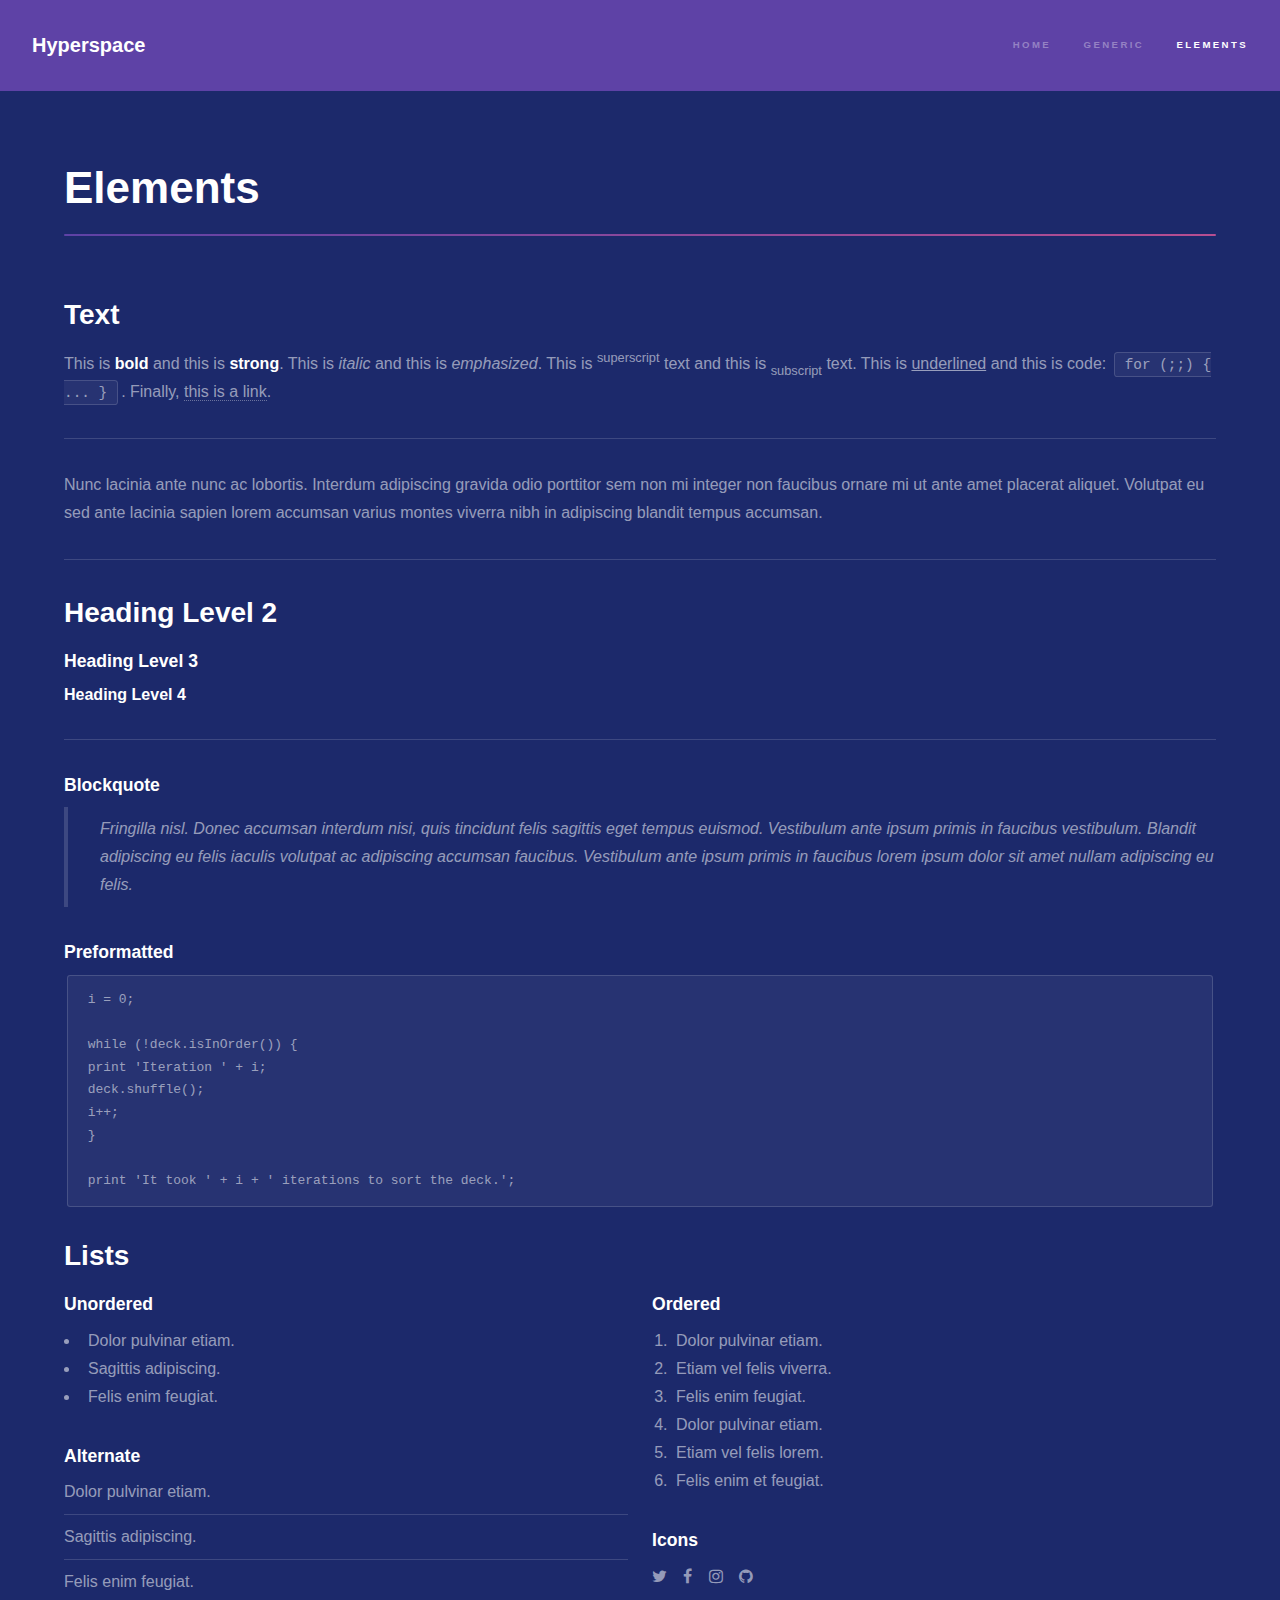
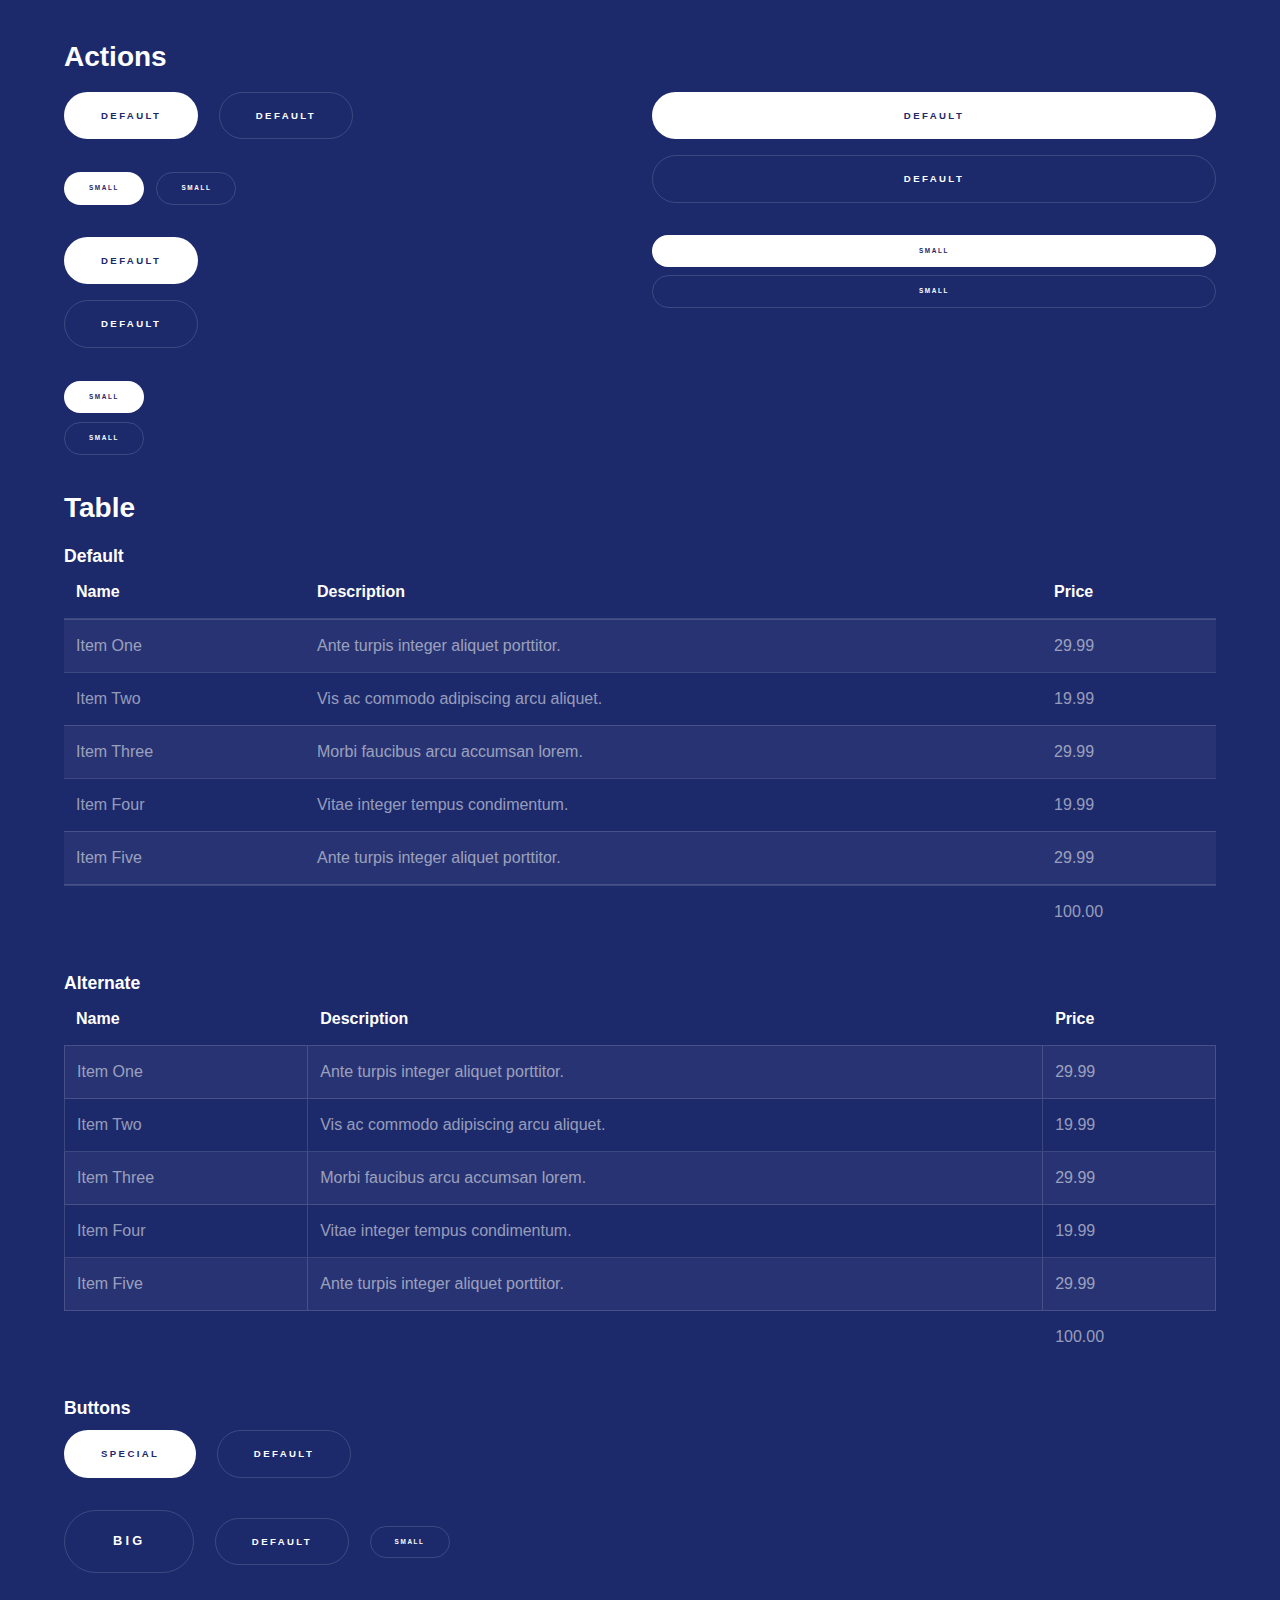
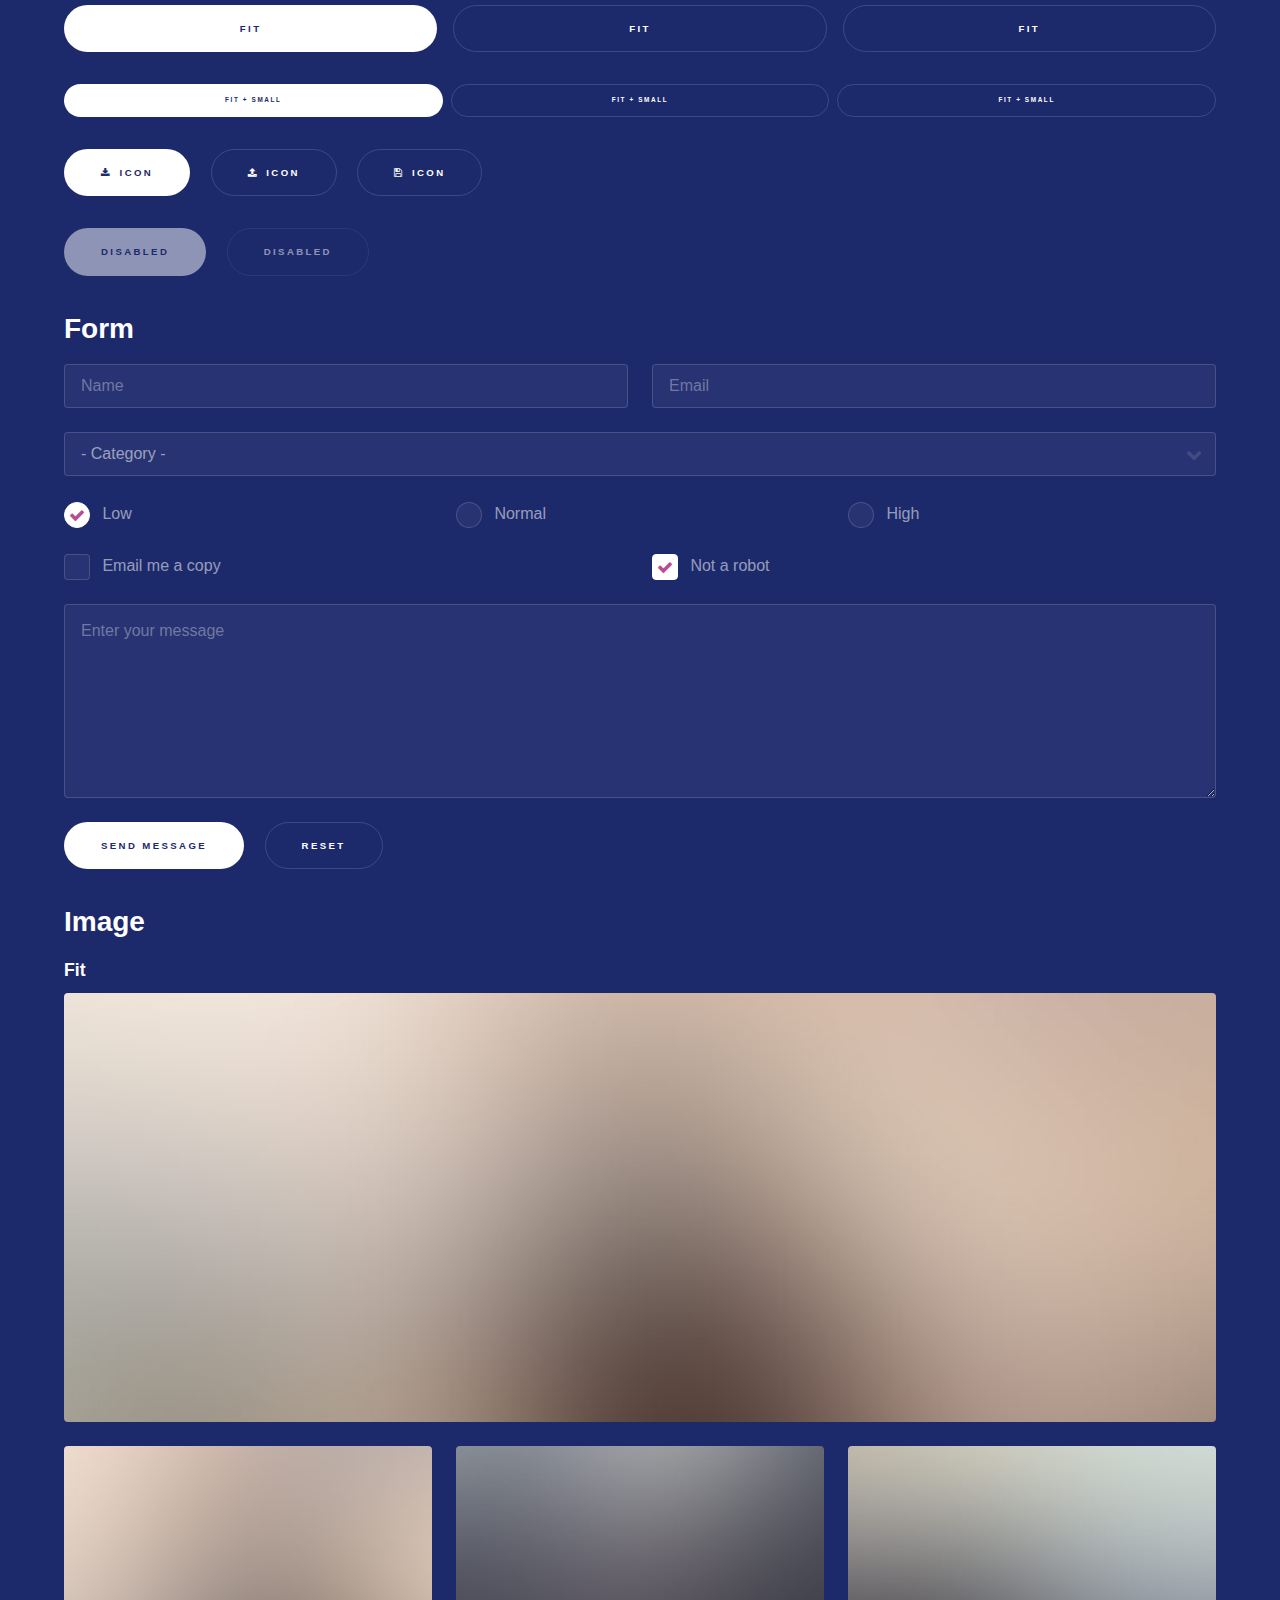
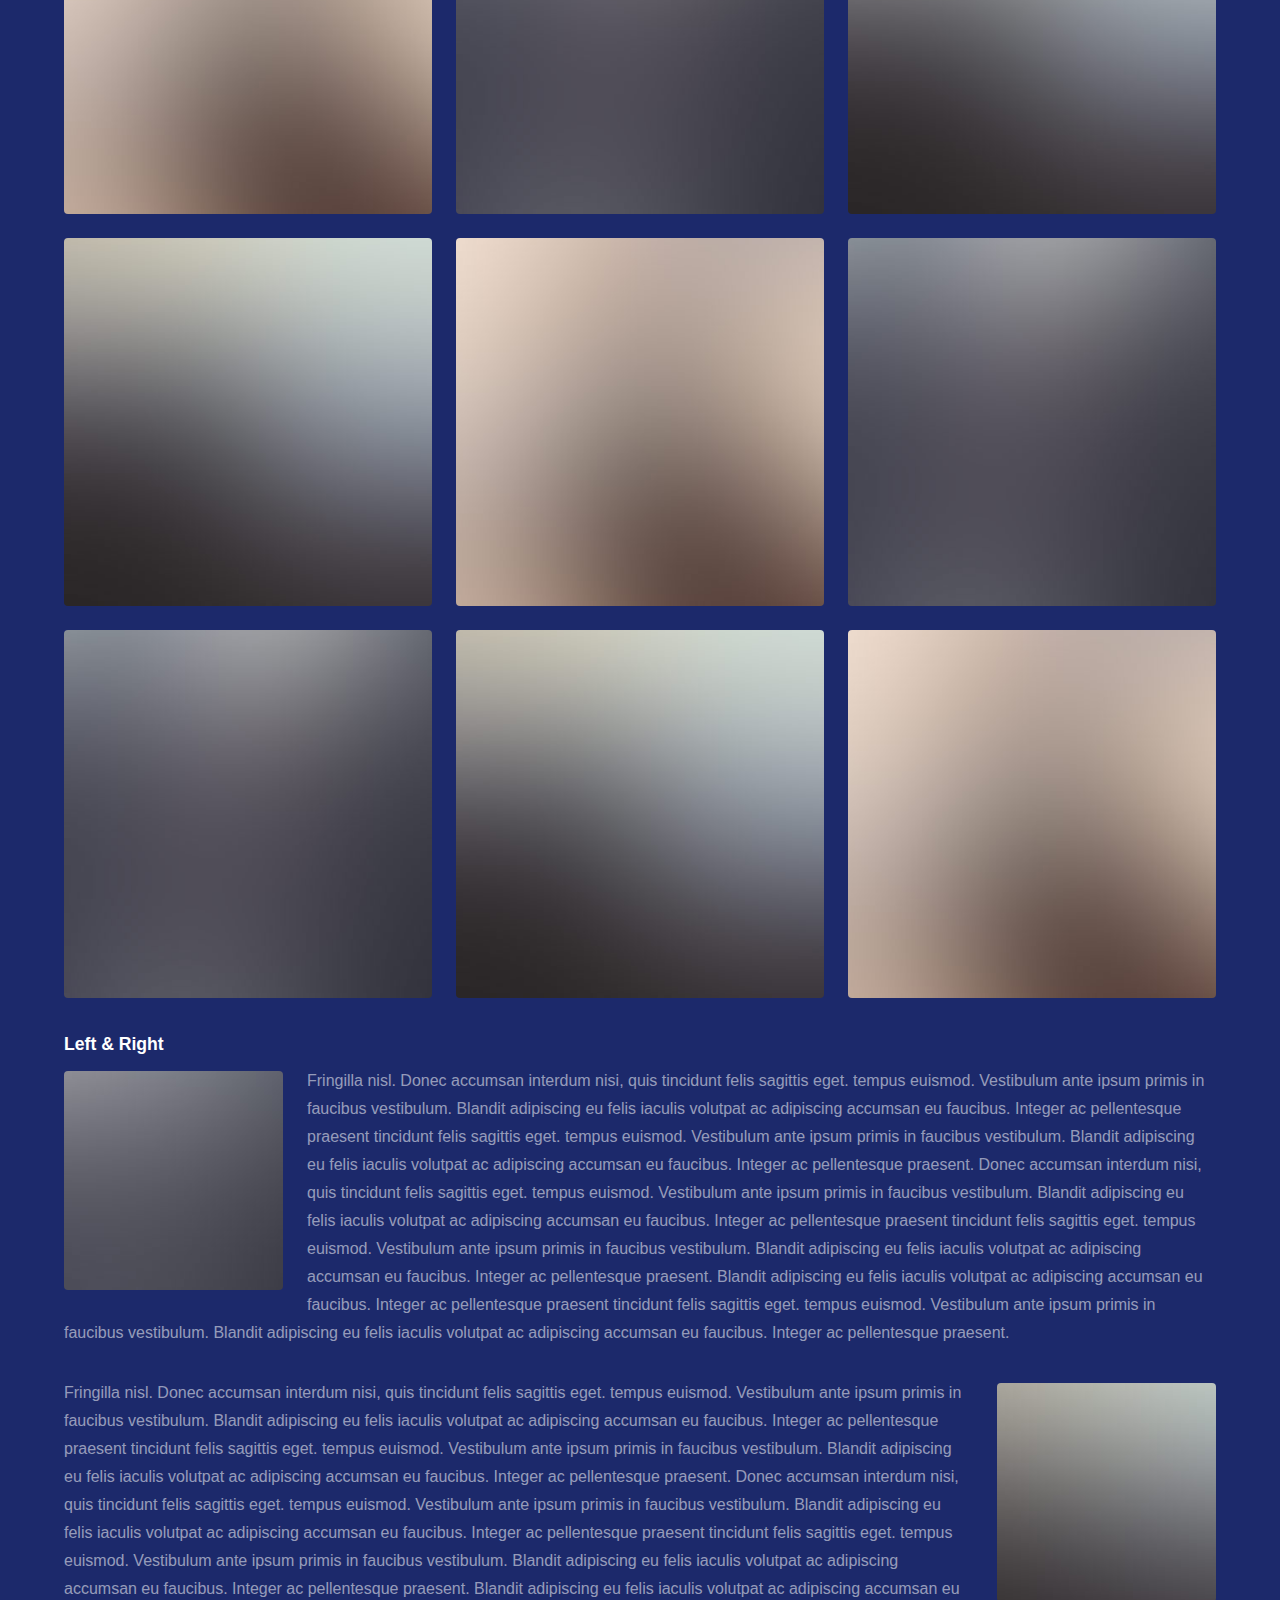
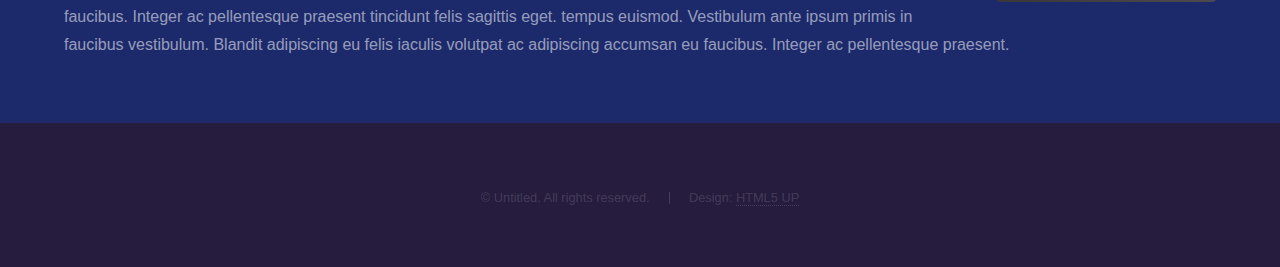
<file: elements.html>
<!DOCTYPE HTML>
<!--
	Hyperspace by HTML5 UP
	html5up.net | @ajlkn
	Free for personal and commercial use under the CCA 3.0 license (html5up.net/license)
-->
<html>
	<head>
		<title>Elements - Hyperspace by HTML5 UP</title>
		<meta charset="utf-8" />
		<meta name="viewport" content="width=device-width, initial-scale=1" />
		<!--[if lte IE 8]><script src="assets/js/ie/html5shiv.js"></script><![endif]-->
		<link rel="stylesheet" href="assets/css/main.css" />
		<!--[if lte IE 9]><link rel="stylesheet" href="assets/css/ie9.css" /><![endif]-->
		<!--[if lte IE 8]><link rel="stylesheet" href="assets/css/ie8.css" /><![endif]-->
	</head>
	<body>

		<!-- Header -->
			<header id="header">
				<a href="index.html" class="title">Hyperspace</a>
				<nav>
					<ul>
						<li><a href="index.html">Home</a></li>
						<li><a href="generic.html">Generic</a></li>
						<li><a href="elements.html"  class="active">Elements</a></li>
					</ul>
				</nav>
			</header>

		<!-- Wrapper -->
			<div id="wrapper">

				<!-- Main -->
					<section id="main" class="wrapper">
						<div class="inner">
							<h1 class="major">Elements</h1>

							<!-- Text -->
								<section>
									<h2>Text</h2>
									<p>This is <b>bold</b> and this is <strong>strong</strong>. This is <i>italic</i> and this is <em>emphasized</em>.
									This is <sup>superscript</sup> text and this is <sub>subscript</sub> text.
									This is <u>underlined</u> and this is code: <code>for (;;) { ... }</code>. Finally, <a href="#">this is a link</a>.</p>
									<hr />
									<p>Nunc lacinia ante nunc ac lobortis. Interdum adipiscing gravida odio porttitor sem non mi integer non faucibus ornare mi ut ante amet placerat aliquet. Volutpat eu sed ante lacinia sapien lorem accumsan varius montes viverra nibh in adipiscing blandit tempus accumsan.</p>
									<hr />
									<h2>Heading Level 2</h2>
									<h3>Heading Level 3</h3>
									<h4>Heading Level 4</h4>
									<hr />
									<h3>Blockquote</h3>
									<blockquote>Fringilla nisl. Donec accumsan interdum nisi, quis tincidunt felis sagittis eget tempus euismod. Vestibulum ante ipsum primis in faucibus vestibulum. Blandit adipiscing eu felis iaculis volutpat ac adipiscing accumsan faucibus. Vestibulum ante ipsum primis in faucibus lorem ipsum dolor sit amet nullam adipiscing eu felis.</blockquote>
									<h3>Preformatted</h3>
									<pre><code>i = 0;

while (!deck.isInOrder()) {
print 'Iteration ' + i;
deck.shuffle();
i++;
}

print 'It took ' + i + ' iterations to sort the deck.';</code></pre>
								</section>

							<!-- Lists -->
								<section>
									<h2>Lists</h2>
									<div class="row">
										<div class="6u 12u$(medium)">
											<h3>Unordered</h3>
											<ul>
												<li>Dolor pulvinar etiam.</li>
												<li>Sagittis adipiscing.</li>
												<li>Felis enim feugiat.</li>
											</ul>
											<h3>Alternate</h3>
											<ul class="alt">
												<li>Dolor pulvinar etiam.</li>
												<li>Sagittis adipiscing.</li>
												<li>Felis enim feugiat.</li>
											</ul>
										</div>
										<div class="6u$ 12u$(medium)">
											<h3>Ordered</h3>
											<ol>
												<li>Dolor pulvinar etiam.</li>
												<li>Etiam vel felis viverra.</li>
												<li>Felis enim feugiat.</li>
												<li>Dolor pulvinar etiam.</li>
												<li>Etiam vel felis lorem.</li>
												<li>Felis enim et feugiat.</li>
											</ol>
											<h3>Icons</h3>
											<ul class="icons">
												<li><a href="#" class="icon fa-twitter"><span class="label">Twitter</span></a></li>
												<li><a href="#" class="icon fa-facebook"><span class="label">Facebook</span></a></li>
												<li><a href="#" class="icon fa-instagram"><span class="label">Instagram</span></a></li>
												<li><a href="#" class="icon fa-github"><span class="label">Github</span></a></li>
											</ul>
										</div>
									</div>
									<h2>Actions</h2>
									<div class="row">
										<div class="6u 12u$(medium)">
											<ul class="actions">
												<li><a href="#" class="button special">Default</a></li>
												<li><a href="#" class="button">Default</a></li>
											</ul>
											<ul class="actions small">
												<li><a href="#" class="button special small">Small</a></li>
												<li><a href="#" class="button small">Small</a></li>
											</ul>
											<ul class="actions vertical">
												<li><a href="#" class="button special">Default</a></li>
												<li><a href="#" class="button">Default</a></li>
											</ul>
											<ul class="actions vertical small">
												<li><a href="#" class="button special small">Small</a></li>
												<li><a href="#" class="button small">Small</a></li>
											</ul>
										</div>
										<div class="6u 12u$(medium)">
											<ul class="actions vertical">
												<li><a href="#" class="button special fit">Default</a></li>
												<li><a href="#" class="button fit">Default</a></li>
											</ul>
											<ul class="actions vertical small">
												<li><a href="#" class="button special small fit">Small</a></li>
												<li><a href="#" class="button small fit">Small</a></li>
											</ul>
										</div>
									</div>
								</section>

							<!-- Table -->
								<section>
									<h2>Table</h2>
									<h3>Default</h3>
									<div class="table-wrapper">
										<table>
											<thead>
												<tr>
													<th>Name</th>
													<th>Description</th>
													<th>Price</th>
												</tr>
											</thead>
											<tbody>
												<tr>
													<td>Item One</td>
													<td>Ante turpis integer aliquet porttitor.</td>
													<td>29.99</td>
												</tr>
												<tr>
													<td>Item Two</td>
													<td>Vis ac commodo adipiscing arcu aliquet.</td>
													<td>19.99</td>
												</tr>
												<tr>
													<td>Item Three</td>
													<td> Morbi faucibus arcu accumsan lorem.</td>
													<td>29.99</td>
												</tr>
												<tr>
													<td>Item Four</td>
													<td>Vitae integer tempus condimentum.</td>
													<td>19.99</td>
												</tr>
												<tr>
													<td>Item Five</td>
													<td>Ante turpis integer aliquet porttitor.</td>
													<td>29.99</td>
												</tr>
											</tbody>
											<tfoot>
												<tr>
													<td colspan="2"></td>
													<td>100.00</td>
												</tr>
											</tfoot>
										</table>
									</div>

									<h3>Alternate</h3>
									<div class="table-wrapper">
										<table class="alt">
											<thead>
												<tr>
													<th>Name</th>
													<th>Description</th>
													<th>Price</th>
												</tr>
											</thead>
											<tbody>
												<tr>
													<td>Item One</td>
													<td>Ante turpis integer aliquet porttitor.</td>
													<td>29.99</td>
												</tr>
												<tr>
													<td>Item Two</td>
													<td>Vis ac commodo adipiscing arcu aliquet.</td>
													<td>19.99</td>
												</tr>
												<tr>
													<td>Item Three</td>
													<td> Morbi faucibus arcu accumsan lorem.</td>
													<td>29.99</td>
												</tr>
												<tr>
													<td>Item Four</td>
													<td>Vitae integer tempus condimentum.</td>
													<td>19.99</td>
												</tr>
												<tr>
													<td>Item Five</td>
													<td>Ante turpis integer aliquet porttitor.</td>
													<td>29.99</td>
												</tr>
											</tbody>
											<tfoot>
												<tr>
													<td colspan="2"></td>
													<td>100.00</td>
												</tr>
											</tfoot>
										</table>
									</div>
								</section>

							<!-- Buttons -->
								<section>
									<h3>Buttons</h3>
									<ul class="actions">
										<li><a href="#" class="button special">Special</a></li>
										<li><a href="#" class="button">Default</a></li>
									</ul>
									<ul class="actions">
										<li><a href="#" class="button big">Big</a></li>
										<li><a href="#" class="button">Default</a></li>
										<li><a href="#" class="button small">Small</a></li>
									</ul>
									<ul class="actions fit">
										<li><a href="#" class="button special fit">Fit</a></li>
										<li><a href="#" class="button fit">Fit</a></li>
										<li><a href="#" class="button fit">Fit</a></li>
									</ul>
									<ul class="actions fit small">
										<li><a href="#" class="button special fit small">Fit + Small</a></li>
										<li><a href="#" class="button fit small">Fit + Small</a></li>
										<li><a href="#" class="button fit small">Fit + Small</a></li>
									</ul>
									<ul class="actions">
										<li><a href="#" class="button special icon fa-download">Icon</a></li>
										<li><a href="#" class="button icon fa-upload">Icon</a></li>
										<li><a href="#" class="button icon fa-save">Icon</a></li>
									</ul>
									<ul class="actions">
										<li><span class="button special disabled">Disabled</span></li>
										<li><span class="button disabled">Disabled</span></li>
									</ul>
								</section>

							<!-- Form -->
								<section>
									<h2>Form</h2>
									<form method="post" action="#">
										<div class="row uniform">
											<div class="6u 12u$(xsmall)">
												<input type="text" name="demo-name" id="demo-name" value="" placeholder="Name" />
											</div>
											<div class="6u$ 12u$(xsmall)">
												<input type="email" name="demo-email" id="demo-email" value="" placeholder="Email" />
											</div>
											<div class="12u$">
												<div class="select-wrapper">
													<select name="demo-category" id="demo-category">
														<option value="">- Category -</option>
														<option value="1">Manufacturing</option>
														<option value="1">Shipping</option>
														<option value="1">Administration</option>
														<option value="1">Human Resources</option>
													</select>
												</div>
											</div>
											<div class="4u 12u$(small)">
												<input type="radio" id="demo-priority-low" name="demo-priority" checked>
												<label for="demo-priority-low">Low</label>
											</div>
											<div class="4u 12u$(small)">
												<input type="radio" id="demo-priority-normal" name="demo-priority">
												<label for="demo-priority-normal">Normal</label>
											</div>
											<div class="4u$ 12u$(small)">
												<input type="radio" id="demo-priority-high" name="demo-priority">
												<label for="demo-priority-high">High</label>
											</div>
											<div class="6u 12u$(small)">
												<input type="checkbox" id="demo-copy" name="demo-copy">
												<label for="demo-copy">Email me a copy</label>
											</div>
											<div class="6u$ 12u$(small)">
												<input type="checkbox" id="demo-human" name="demo-human" checked>
												<label for="demo-human">Not a robot</label>
											</div>
											<div class="12u$">
												<textarea name="demo-message" id="demo-message" placeholder="Enter your message" rows="6"></textarea>
											</div>
											<div class="12u$">
												<ul class="actions">
													<li><input type="submit" value="Send Message" class="special" /></li>
													<li><input type="reset" value="Reset" /></li>
												</ul>
											</div>
										</div>
									</form>
								</section>

							<!-- Image -->
								<section>
									<h2>Image</h2>
									<h3>Fit</h3>
									<div class="box alt">
										<div class="row uniform">
											<div class="12u$"><span class="image fit"><img src="images/pic04.jpg" alt="" /></span></div>
											<div class="4u"><span class="image fit"><img src="images/pic01.jpg" alt="" /></span></div>
											<div class="4u"><span class="image fit"><img src="images/pic02.jpg" alt="" /></span></div>
											<div class="4u$"><span class="image fit"><img src="images/pic03.jpg" alt="" /></span></div>
											<div class="4u"><span class="image fit"><img src="images/pic03.jpg" alt="" /></span></div>
											<div class="4u"><span class="image fit"><img src="images/pic01.jpg" alt="" /></span></div>
											<div class="4u$"><span class="image fit"><img src="images/pic02.jpg" alt="" /></span></div>
											<div class="4u"><span class="image fit"><img src="images/pic02.jpg" alt="" /></span></div>
											<div class="4u"><span class="image fit"><img src="images/pic03.jpg" alt="" /></span></div>
											<div class="4u$"><span class="image fit"><img src="images/pic01.jpg" alt="" /></span></div>
										</div>
									</div>
									<h3>Left &amp; Right</h3>
									<p><span class="image left"><img src="images/pic05.jpg" alt="" /></span>Fringilla nisl. Donec accumsan interdum nisi, quis tincidunt felis sagittis eget. tempus euismod. Vestibulum ante ipsum primis in faucibus vestibulum. Blandit adipiscing eu felis iaculis volutpat ac adipiscing accumsan eu faucibus. Integer ac pellentesque praesent tincidunt felis sagittis eget. tempus euismod. Vestibulum ante ipsum primis in faucibus vestibulum. Blandit adipiscing eu felis iaculis volutpat ac adipiscing accumsan eu faucibus. Integer ac pellentesque praesent. Donec accumsan interdum nisi, quis tincidunt felis sagittis eget. tempus euismod. Vestibulum ante ipsum primis in faucibus vestibulum. Blandit adipiscing eu felis iaculis volutpat ac adipiscing accumsan eu faucibus. Integer ac pellentesque praesent tincidunt felis sagittis eget. tempus euismod. Vestibulum ante ipsum primis in faucibus vestibulum. Blandit adipiscing eu felis iaculis volutpat ac adipiscing accumsan eu faucibus. Integer ac pellentesque praesent. Blandit adipiscing eu felis iaculis volutpat ac adipiscing accumsan eu faucibus. Integer ac pellentesque praesent tincidunt felis sagittis eget. tempus euismod. Vestibulum ante ipsum primis in faucibus vestibulum. Blandit adipiscing eu felis iaculis volutpat ac adipiscing accumsan eu faucibus. Integer ac pellentesque praesent.</p>
									<p><span class="image right"><img src="images/pic06.jpg" alt="" /></span>Fringilla nisl. Donec accumsan interdum nisi, quis tincidunt felis sagittis eget. tempus euismod. Vestibulum ante ipsum primis in faucibus vestibulum. Blandit adipiscing eu felis iaculis volutpat ac adipiscing accumsan eu faucibus. Integer ac pellentesque praesent tincidunt felis sagittis eget. tempus euismod. Vestibulum ante ipsum primis in faucibus vestibulum. Blandit adipiscing eu felis iaculis volutpat ac adipiscing accumsan eu faucibus. Integer ac pellentesque praesent. Donec accumsan interdum nisi, quis tincidunt felis sagittis eget. tempus euismod. Vestibulum ante ipsum primis in faucibus vestibulum. Blandit adipiscing eu felis iaculis volutpat ac adipiscing accumsan eu faucibus. Integer ac pellentesque praesent tincidunt felis sagittis eget. tempus euismod. Vestibulum ante ipsum primis in faucibus vestibulum. Blandit adipiscing eu felis iaculis volutpat ac adipiscing accumsan eu faucibus. Integer ac pellentesque praesent. Blandit adipiscing eu felis iaculis volutpat ac adipiscing accumsan eu faucibus. Integer ac pellentesque praesent tincidunt felis sagittis eget. tempus euismod. Vestibulum ante ipsum primis in faucibus vestibulum. Blandit adipiscing eu felis iaculis volutpat ac adipiscing accumsan eu faucibus. Integer ac pellentesque praesent.</p>
								</section>

						</div>
					</section>

			</div>

		<!-- Footer -->
			<footer id="footer" class="wrapper alt">
				<div class="inner">
					<ul class="menu">
						<li>&copy; Untitled. All rights reserved.</li><li>Design: <a href="http://html5up.net">HTML5 UP</a></li>
					</ul>
				</div>
			</footer>

		<!-- Scripts -->
			<script src="assets/js/jquery.min.js"></script>
			<script src="assets/js/jquery.scrollex.min.js"></script>
			<script src="assets/js/jquery.scrolly.min.js"></script>
			<script src="assets/js/skel.min.js"></script>
			<script src="assets/js/util.js"></script>
			<!--[if lte IE 8]><script src="assets/js/ie/respond.min.js"></script><![endif]-->
			<script src="assets/js/main.js"></script>

	</body>
</html>
</file>
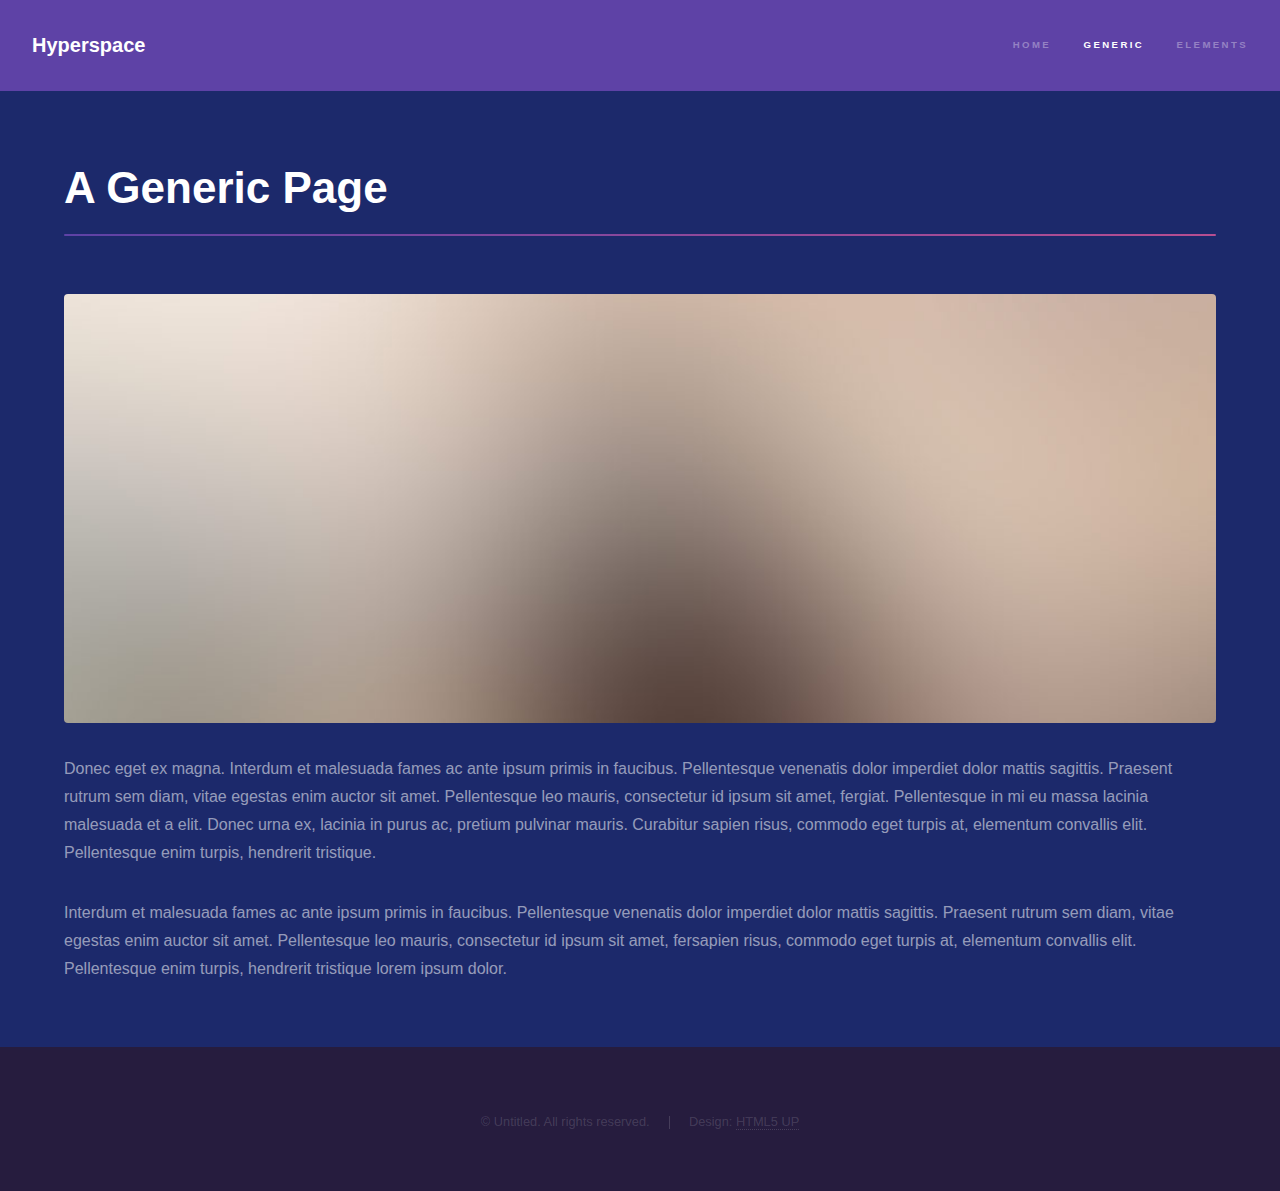
<file: generic.html>
<!DOCTYPE HTML>
<!--
	Hyperspace by HTML5 UP
	html5up.net | @ajlkn
	Free for personal and commercial use under the CCA 3.0 license (html5up.net/license)
-->
<html>
	<head>
		<title>Generic - Hyperspace by HTML5 UP</title>
		<meta charset="utf-8" />
		<meta name="viewport" content="width=device-width, initial-scale=1" />
		<!--[if lte IE 8]><script src="assets/js/ie/html5shiv.js"></script><![endif]-->
		<link rel="stylesheet" href="assets/css/main.css" />
		<!--[if lte IE 9]><link rel="stylesheet" href="assets/css/ie9.css" /><![endif]-->
		<!--[if lte IE 8]><link rel="stylesheet" href="assets/css/ie8.css" /><![endif]-->
	</head>
	<body>

		<!-- Header -->
			<header id="header">
				<a href="index.html" class="title">Hyperspace</a>
				<nav>
					<ul>
						<li><a href="index.html">Home</a></li>
						<li><a href="generic.html" class="active">Generic</a></li>
						<li><a href="elements.html">Elements</a></li>
					</ul>
				</nav>
			</header>

		<!-- Wrapper -->
			<div id="wrapper">

				<!-- Main -->
					<section id="main" class="wrapper">
						<div class="inner">
							<h1 class="major">A Generic Page</h1>
							<span class="image fit"><img src="images/pic04.jpg" alt="" /></span>
							<p>Donec eget ex magna. Interdum et malesuada fames ac ante ipsum primis in faucibus. Pellentesque venenatis dolor imperdiet dolor mattis sagittis. Praesent rutrum sem diam, vitae egestas enim auctor sit amet. Pellentesque leo mauris, consectetur id ipsum sit amet, fergiat. Pellentesque in mi eu massa lacinia malesuada et a elit. Donec urna ex, lacinia in purus ac, pretium pulvinar mauris. Curabitur sapien risus, commodo eget turpis at, elementum convallis elit. Pellentesque enim turpis, hendrerit tristique.</p>
							<p>Interdum et malesuada fames ac ante ipsum primis in faucibus. Pellentesque venenatis dolor imperdiet dolor mattis sagittis. Praesent rutrum sem diam, vitae egestas enim auctor sit amet. Pellentesque leo mauris, consectetur id ipsum sit amet, fersapien risus, commodo eget turpis at, elementum convallis elit. Pellentesque enim turpis, hendrerit tristique lorem ipsum dolor.</p>
						</div>
					</section>

			</div>

		<!-- Footer -->
			<footer id="footer" class="wrapper alt">
				<div class="inner">
					<ul class="menu">
						<li>&copy; Untitled. All rights reserved.</li><li>Design: <a href="http://html5up.net">HTML5 UP</a></li>
					</ul>
				</div>
			</footer>

		<!-- Scripts -->
			<script src="assets/js/jquery.min.js"></script>
			<script src="assets/js/jquery.scrollex.min.js"></script>
			<script src="assets/js/jquery.scrolly.min.js"></script>
			<script src="assets/js/skel.min.js"></script>
			<script src="assets/js/util.js"></script>
			<!--[if lte IE 8]><script src="assets/js/ie/respond.min.js"></script><![endif]-->
			<script src="assets/js/main.js"></script>

	</body>
</html>
</file>
<file: assets/css/ie9.css>
/*
	Hyperspace by HTML5 UP
	html5up.net | @ajlkn
	Free for personal and commercial use under the CCA 3.0 license (html5up.net/license)
*/

/* Type */

	h1.major:after {
		background: #b74e91;
	}

/* Wrapper */

	.wrapper.fullscreen {
		min-height: 0;
		padding-bottom: 6em;
		padding-top: 6em;
	}

		body.is-ie .wrapper.fullscreen {
			height: auto;
		}

/* Spotlights */

	.spotlights > section {
		padding-left: 20em;
		position: relative;
	}

		.spotlights > section > .image {
			height: 100%;
			left: 0;
			position: absolute;
			top: 0;
			width: 20em;
		}

		.spotlights > section > .content {
			width: 100%;
		}

/* Features */

	.features:after {
		clear: both;
		content: '';
		display: block;
	}

	.features section {
		float: left;
	}

/* Split */

	.split:after {
		clear: both;
		content: '';
		display: block;
	}

	.split > * {
		float: left;
	}

/* Sidebar */

	#sidebar nav a:after {
		background-color: #b74e91;
	}

/* Header */

	#header:after {
		clear: both;
		content: '';
		display: block;
	}

	#header > .title {
		float: left;
	}

	#header > nav {
		float: right;
	}
</file>
<file: assets/css/ie8.css>
/*
	Hyperspace by HTML5 UP
	html5up.net | @ajlkn
	Free for personal and commercial use under the CCA 3.0 license (html5up.net/license)
*/

/* Type */

	body, input, select, textarea {
		color: #ffffff;
	}

/* Button */

	input[type="submit"],
	input[type="reset"],
	input[type="button"],
	button,
	.button {
		position: relative;
	}

		input[type="submit"]:after,
		input[type="reset"]:after,
		input[type="button"]:after,
		button:after,
		.button:after {
			display: none;
		}

/* Features */

	.features {
		border: solid 1px;
	}

/* Form */

	input[type="text"],
	input[type="password"],
	input[type="email"],
	input[type="tel"],
	select,
	textarea {
		background: transparent;
		border: solid 1px;
	}

/* Split */

	.split.style1 > :first-child {
		padding-right: 2em;
		width: 70%;
	}
</file>
<file: assets/css/main.css>
@import url(font-awesome.min.css);

/*
	Hyperspace by HTML5 UP
	html5up.net | @ajlkn
	Free for personal and commercial use under the CCA 3.0 license (html5up.net/license)
*/

/* Reset */

	html, body, div, span, applet, object, iframe, h1, h2, h3, h4, h5, h6, p, blockquote, pre, a, abbr, acronym, address, big, cite, code, del, dfn, em, img, ins, kbd, q, s, samp, small, strike, strong, sub, sup, tt, var, b, u, i, center, dl, dt, dd, ol, ul, li, fieldset, form, label, legend, table, caption, tbody, tfoot, thead, tr, th, td, article, aside, canvas, details, embed, figure, figcaption, footer, header, hgroup, menu, nav, output, ruby, section, summary, time, mark, audio, video {
		margin: 0;
		padding: 0;
		border: 0;
		font-size: 100%;
		font: inherit;
		vertical-align: baseline;
	}

	article, aside, details, figcaption, figure, footer, header, hgroup, menu, nav, section {
		display: block;
	}

	body {
		line-height: 1;
	}

	ol, ul {
		list-style: none;
	}

	blockquote, q {
		quotes: none;
	}

	blockquote:before, blockquote:after, q:before, q:after {
		content: '';
		content: none;
	}

	table {
		border-collapse: collapse;
		border-spacing: 0;
	}

	body {
		-webkit-text-size-adjust: none;
	}

/* Box Model */

	*, *:before, *:after {
		-moz-box-sizing: border-box;
		-webkit-box-sizing: border-box;
		box-sizing: border-box;
	}

/* Grid */

	.row {
		border-bottom: solid 1px transparent;
		-moz-box-sizing: border-box;
		-webkit-box-sizing: border-box;
		box-sizing: border-box;
	}

	.row > * {
		float: left;
		-moz-box-sizing: border-box;
		-webkit-box-sizing: border-box;
		box-sizing: border-box;
	}

	.row:after, .row:before {
		content: '';
		display: block;
		clear: both;
		height: 0;
	}

	.row.uniform > * > :first-child {
		margin-top: 0;
	}

	.row.uniform > * > :last-child {
		margin-bottom: 0;
	}

	.row.\30 \25 > * {
		padding: 0 0 0 0em;
	}

	.row.\30 \25 {
		margin: 0 0 -1px 0em;
	}

	.row.uniform.\30 \25 > * {
		padding: 0em 0 0 0em;
	}

	.row.uniform.\30 \25 {
		margin: 0em 0 -1px 0em;
	}

	.row > * {
		padding: 0 0 0 1.5em;
	}

	.row {
		margin: 0 0 -1px -1.5em;
	}

	.row.uniform > * {
		padding: 1.5em 0 0 1.5em;
	}

	.row.uniform {
		margin: -1.5em 0 -1px -1.5em;
	}

	.row.\32 00\25 > * {
		padding: 0 0 0 3em;
	}

	.row.\32 00\25 {
		margin: 0 0 -1px -3em;
	}

	.row.uniform.\32 00\25 > * {
		padding: 3em 0 0 3em;
	}

	.row.uniform.\32 00\25 {
		margin: -3em 0 -1px -3em;
	}

	.row.\31 50\25 > * {
		padding: 0 0 0 2.25em;
	}

	.row.\31 50\25 {
		margin: 0 0 -1px -2.25em;
	}

	.row.uniform.\31 50\25 > * {
		padding: 2.25em 0 0 2.25em;
	}

	.row.uniform.\31 50\25 {
		margin: -2.25em 0 -1px -2.25em;
	}

	.row.\35 0\25 > * {
		padding: 0 0 0 0.75em;
	}

	.row.\35 0\25 {
		margin: 0 0 -1px -0.75em;
	}

	.row.uniform.\35 0\25 > * {
		padding: 0.75em 0 0 0.75em;
	}

	.row.uniform.\35 0\25 {
		margin: -0.75em 0 -1px -0.75em;
	}

	.row.\32 5\25 > * {
		padding: 0 0 0 0.375em;
	}

	.row.\32 5\25 {
		margin: 0 0 -1px -0.375em;
	}

	.row.uniform.\32 5\25 > * {
		padding: 0.375em 0 0 0.375em;
	}

	.row.uniform.\32 5\25 {
		margin: -0.375em 0 -1px -0.375em;
	}

	.\31 2u, .\31 2u\24 {
		width: 100%;
		clear: none;
		margin-left: 0;
	}

	.\31 1u, .\31 1u\24 {
		width: 91.6666666667%;
		clear: none;
		margin-left: 0;
	}

	.\31 0u, .\31 0u\24 {
		width: 83.3333333333%;
		clear: none;
		margin-left: 0;
	}

	.\39 u, .\39 u\24 {
		width: 75%;
		clear: none;
		margin-left: 0;
	}

	.\38 u, .\38 u\24 {
		width: 66.6666666667%;
		clear: none;
		margin-left: 0;
	}

	.\37 u, .\37 u\24 {
		width: 58.3333333333%;
		clear: none;
		margin-left: 0;
	}

	.\36 u, .\36 u\24 {
		width: 50%;
		clear: none;
		margin-left: 0;
	}

	.\35 u, .\35 u\24 {
		width: 41.6666666667%;
		clear: none;
		margin-left: 0;
	}

	.\34 u, .\34 u\24 {
		width: 33.3333333333%;
		clear: none;
		margin-left: 0;
	}

	.\33 u, .\33 u\24 {
		width: 25%;
		clear: none;
		margin-left: 0;
	}

	.\32 u, .\32 u\24 {
		width: 16.6666666667%;
		clear: none;
		margin-left: 0;
	}

	.\31 u, .\31 u\24 {
		width: 8.3333333333%;
		clear: none;
		margin-left: 0;
	}

	.\31 2u\24 + *,
	.\31 1u\24 + *,
	.\31 0u\24 + *,
	.\39 u\24 + *,
	.\38 u\24 + *,
	.\37 u\24 + *,
	.\36 u\24 + *,
	.\35 u\24 + *,
	.\34 u\24 + *,
	.\33 u\24 + *,
	.\32 u\24 + *,
	.\31 u\24 + * {
		clear: left;
	}

	.\-11u {
		margin-left: 91.66667%;
	}

	.\-10u {
		margin-left: 83.33333%;
	}

	.\-9u {
		margin-left: 75%;
	}

	.\-8u {
		margin-left: 66.66667%;
	}

	.\-7u {
		margin-left: 58.33333%;
	}

	.\-6u {
		margin-left: 50%;
	}

	.\-5u {
		margin-left: 41.66667%;
	}

	.\-4u {
		margin-left: 33.33333%;
	}

	.\-3u {
		margin-left: 25%;
	}

	.\-2u {
		margin-left: 16.66667%;
	}

	.\-1u {
		margin-left: 8.33333%;
	}

	@media screen and (max-width: 1680px) {

		.row > * {
			padding: 0 0 0 1.5em;
		}

		.row {
			margin: 0 0 -1px -1.5em;
		}

		.row.uniform > * {
			padding: 1.5em 0 0 1.5em;
		}

		.row.uniform {
			margin: -1.5em 0 -1px -1.5em;
		}

		.row.\32 00\25 > * {
			padding: 0 0 0 3em;
		}

		.row.\32 00\25 {
			margin: 0 0 -1px -3em;
		}

		.row.uniform.\32 00\25 > * {
			padding: 3em 0 0 3em;
		}

		.row.uniform.\32 00\25 {
			margin: -3em 0 -1px -3em;
		}

		.row.\31 50\25 > * {
			padding: 0 0 0 2.25em;
		}

		.row.\31 50\25 {
			margin: 0 0 -1px -2.25em;
		}

		.row.uniform.\31 50\25 > * {
			padding: 2.25em 0 0 2.25em;
		}

		.row.uniform.\31 50\25 {
			margin: -2.25em 0 -1px -2.25em;
		}

		.row.\35 0\25 > * {
			padding: 0 0 0 0.75em;
		}

		.row.\35 0\25 {
			margin: 0 0 -1px -0.75em;
		}

		.row.uniform.\35 0\25 > * {
			padding: 0.75em 0 0 0.75em;
		}

		.row.uniform.\35 0\25 {
			margin: -0.75em 0 -1px -0.75em;
		}

		.row.\32 5\25 > * {
			padding: 0 0 0 0.375em;
		}

		.row.\32 5\25 {
			margin: 0 0 -1px -0.375em;
		}

		.row.uniform.\32 5\25 > * {
			padding: 0.375em 0 0 0.375em;
		}

		.row.uniform.\32 5\25 {
			margin: -0.375em 0 -1px -0.375em;
		}

		.\31 2u\28xlarge\29, .\31 2u\24\28xlarge\29 {
			width: 100%;
			clear: none;
			margin-left: 0;
		}

		.\31 1u\28xlarge\29, .\31 1u\24\28xlarge\29 {
			width: 91.6666666667%;
			clear: none;
			margin-left: 0;
		}

		.\31 0u\28xlarge\29, .\31 0u\24\28xlarge\29 {
			width: 83.3333333333%;
			clear: none;
			margin-left: 0;
		}

		.\39 u\28xlarge\29, .\39 u\24\28xlarge\29 {
			width: 75%;
			clear: none;
			margin-left: 0;
		}

		.\38 u\28xlarge\29, .\38 u\24\28xlarge\29 {
			width: 66.6666666667%;
			clear: none;
			margin-left: 0;
		}

		.\37 u\28xlarge\29, .\37 u\24\28xlarge\29 {
			width: 58.3333333333%;
			clear: none;
			margin-left: 0;
		}

		.\36 u\28xlarge\29, .\36 u\24\28xlarge\29 {
			width: 50%;
			clear: none;
			margin-left: 0;
		}

		.\35 u\28xlarge\29, .\35 u\24\28xlarge\29 {
			width: 41.6666666667%;
			clear: none;
			margin-left: 0;
		}

		.\34 u\28xlarge\29, .\34 u\24\28xlarge\29 {
			width: 33.3333333333%;
			clear: none;
			margin-left: 0;
		}

		.\33 u\28xlarge\29, .\33 u\24\28xlarge\29 {
			width: 25%;
			clear: none;
			margin-left: 0;
		}

		.\32 u\28xlarge\29, .\32 u\24\28xlarge\29 {
			width: 16.6666666667%;
			clear: none;
			margin-left: 0;
		}

		.\31 u\28xlarge\29, .\31 u\24\28xlarge\29 {
			width: 8.3333333333%;
			clear: none;
			margin-left: 0;
		}

		.\31 2u\24\28xlarge\29 + *,
		.\31 1u\24\28xlarge\29 + *,
		.\31 0u\24\28xlarge\29 + *,
		.\39 u\24\28xlarge\29 + *,
		.\38 u\24\28xlarge\29 + *,
		.\37 u\24\28xlarge\29 + *,
		.\36 u\24\28xlarge\29 + *,
		.\35 u\24\28xlarge\29 + *,
		.\34 u\24\28xlarge\29 + *,
		.\33 u\24\28xlarge\29 + *,
		.\32 u\24\28xlarge\29 + *,
		.\31 u\24\28xlarge\29 + * {
			clear: left;
		}

		.\-11u\28xlarge\29 {
			margin-left: 91.66667%;
		}

		.\-10u\28xlarge\29 {
			margin-left: 83.33333%;
		}

		.\-9u\28xlarge\29 {
			margin-left: 75%;
		}

		.\-8u\28xlarge\29 {
			margin-left: 66.66667%;
		}

		.\-7u\28xlarge\29 {
			margin-left: 58.33333%;
		}

		.\-6u\28xlarge\29 {
			margin-left: 50%;
		}

		.\-5u\28xlarge\29 {
			margin-left: 41.66667%;
		}

		.\-4u\28xlarge\29 {
			margin-left: 33.33333%;
		}

		.\-3u\28xlarge\29 {
			margin-left: 25%;
		}

		.\-2u\28xlarge\29 {
			margin-left: 16.66667%;
		}

		.\-1u\28xlarge\29 {
			margin-left: 8.33333%;
		}

	}

	@media screen and (max-width: 1280px) {

		.row > * {
			padding: 0 0 0 1.5em;
		}

		.row {
			margin: 0 0 -1px -1.5em;
		}

		.row.uniform > * {
			padding: 1.5em 0 0 1.5em;
		}

		.row.uniform {
			margin: -1.5em 0 -1px -1.5em;
		}

		.row.\32 00\25 > * {
			padding: 0 0 0 3em;
		}

		.row.\32 00\25 {
			margin: 0 0 -1px -3em;
		}

		.row.uniform.\32 00\25 > * {
			padding: 3em 0 0 3em;
		}

		.row.uniform.\32 00\25 {
			margin: -3em 0 -1px -3em;
		}

		.row.\31 50\25 > * {
			padding: 0 0 0 2.25em;
		}

		.row.\31 50\25 {
			margin: 0 0 -1px -2.25em;
		}

		.row.uniform.\31 50\25 > * {
			padding: 2.25em 0 0 2.25em;
		}

		.row.uniform.\31 50\25 {
			margin: -2.25em 0 -1px -2.25em;
		}

		.row.\35 0\25 > * {
			padding: 0 0 0 0.75em;
		}

		.row.\35 0\25 {
			margin: 0 0 -1px -0.75em;
		}

		.row.uniform.\35 0\25 > * {
			padding: 0.75em 0 0 0.75em;
		}

		.row.uniform.\35 0\25 {
			margin: -0.75em 0 -1px -0.75em;
		}

		.row.\32 5\25 > * {
			padding: 0 0 0 0.375em;
		}

		.row.\32 5\25 {
			margin: 0 0 -1px -0.375em;
		}

		.row.uniform.\32 5\25 > * {
			padding: 0.375em 0 0 0.375em;
		}

		.row.uniform.\32 5\25 {
			margin: -0.375em 0 -1px -0.375em;
		}

		.\31 2u\28large\29, .\31 2u\24\28large\29 {
			width: 100%;
			clear: none;
			margin-left: 0;
		}

		.\31 1u\28large\29, .\31 1u\24\28large\29 {
			width: 91.6666666667%;
			clear: none;
			margin-left: 0;
		}

		.\31 0u\28large\29, .\31 0u\24\28large\29 {
			width: 83.3333333333%;
			clear: none;
			margin-left: 0;
		}

		.\39 u\28large\29, .\39 u\24\28large\29 {
			width: 75%;
			clear: none;
			margin-left: 0;
		}

		.\38 u\28large\29, .\38 u\24\28large\29 {
			width: 66.6666666667%;
			clear: none;
			margin-left: 0;
		}

		.\37 u\28large\29, .\37 u\24\28large\29 {
			width: 58.3333333333%;
			clear: none;
			margin-left: 0;
		}

		.\36 u\28large\29, .\36 u\24\28large\29 {
			width: 50%;
			clear: none;
			margin-left: 0;
		}

		.\35 u\28large\29, .\35 u\24\28large\29 {
			width: 41.6666666667%;
			clear: none;
			margin-left: 0;
		}

		.\34 u\28large\29, .\34 u\24\28large\29 {
			width: 33.3333333333%;
			clear: none;
			margin-left: 0;
		}

		.\33 u\28large\29, .\33 u\24\28large\29 {
			width: 25%;
			clear: none;
			margin-left: 0;
		}

		.\32 u\28large\29, .\32 u\24\28large\29 {
			width: 16.6666666667%;
			clear: none;
			margin-left: 0;
		}

		.\31 u\28large\29, .\31 u\24\28large\29 {
			width: 8.3333333333%;
			clear: none;
			margin-left: 0;
		}

		.\31 2u\24\28large\29 + *,
		.\31 1u\24\28large\29 + *,
		.\31 0u\24\28large\29 + *,
		.\39 u\24\28large\29 + *,
		.\38 u\24\28large\29 + *,
		.\37 u\24\28large\29 + *,
		.\36 u\24\28large\29 + *,
		.\35 u\24\28large\29 + *,
		.\34 u\24\28large\29 + *,
		.\33 u\24\28large\29 + *,
		.\32 u\24\28large\29 + *,
		.\31 u\24\28large\29 + * {
			clear: left;
		}

		.\-11u\28large\29 {
			margin-left: 91.66667%;
		}

		.\-10u\28large\29 {
			margin-left: 83.33333%;
		}

		.\-9u\28large\29 {
			margin-left: 75%;
		}

		.\-8u\28large\29 {
			margin-left: 66.66667%;
		}

		.\-7u\28large\29 {
			margin-left: 58.33333%;
		}

		.\-6u\28large\29 {
			margin-left: 50%;
		}

		.\-5u\28large\29 {
			margin-left: 41.66667%;
		}

		.\-4u\28large\29 {
			margin-left: 33.33333%;
		}

		.\-3u\28large\29 {
			margin-left: 25%;
		}

		.\-2u\28large\29 {
			margin-left: 16.66667%;
		}

		.\-1u\28large\29 {
			margin-left: 8.33333%;
		}

	}

	@media screen and (max-width: 980px) {

		.row > * {
			padding: 0 0 0 1.5em;
		}

		.row {
			margin: 0 0 -1px -1.5em;
		}

		.row.uniform > * {
			padding: 1.5em 0 0 1.5em;
		}

		.row.uniform {
			margin: -1.5em 0 -1px -1.5em;
		}

		.row.\32 00\25 > * {
			padding: 0 0 0 3em;
		}

		.row.\32 00\25 {
			margin: 0 0 -1px -3em;
		}

		.row.uniform.\32 00\25 > * {
			padding: 3em 0 0 3em;
		}

		.row.uniform.\32 00\25 {
			margin: -3em 0 -1px -3em;
		}

		.row.\31 50\25 > * {
			padding: 0 0 0 2.25em;
		}

		.row.\31 50\25 {
			margin: 0 0 -1px -2.25em;
		}

		.row.uniform.\31 50\25 > * {
			padding: 2.25em 0 0 2.25em;
		}

		.row.uniform.\31 50\25 {
			margin: -2.25em 0 -1px -2.25em;
		}

		.row.\35 0\25 > * {
			padding: 0 0 0 0.75em;
		}

		.row.\35 0\25 {
			margin: 0 0 -1px -0.75em;
		}

		.row.uniform.\35 0\25 > * {
			padding: 0.75em 0 0 0.75em;
		}

		.row.uniform.\35 0\25 {
			margin: -0.75em 0 -1px -0.75em;
		}

		.row.\32 5\25 > * {
			padding: 0 0 0 0.375em;
		}

		.row.\32 5\25 {
			margin: 0 0 -1px -0.375em;
		}

		.row.uniform.\32 5\25 > * {
			padding: 0.375em 0 0 0.375em;
		}

		.row.uniform.\32 5\25 {
			margin: -0.375em 0 -1px -0.375em;
		}

		.\31 2u\28medium\29, .\31 2u\24\28medium\29 {
			width: 100%;
			clear: none;
			margin-left: 0;
		}

		.\31 1u\28medium\29, .\31 1u\24\28medium\29 {
			width: 91.6666666667%;
			clear: none;
			margin-left: 0;
		}

		.\31 0u\28medium\29, .\31 0u\24\28medium\29 {
			width: 83.3333333333%;
			clear: none;
			margin-left: 0;
		}

		.\39 u\28medium\29, .\39 u\24\28medium\29 {
			width: 75%;
			clear: none;
			margin-left: 0;
		}

		.\38 u\28medium\29, .\38 u\24\28medium\29 {
			width: 66.6666666667%;
			clear: none;
			margin-left: 0;
		}

		.\37 u\28medium\29, .\37 u\24\28medium\29 {
			width: 58.3333333333%;
			clear: none;
			margin-left: 0;
		}

		.\36 u\28medium\29, .\36 u\24\28medium\29 {
			width: 50%;
			clear: none;
			margin-left: 0;
		}

		.\35 u\28medium\29, .\35 u\24\28medium\29 {
			width: 41.6666666667%;
			clear: none;
			margin-left: 0;
		}

		.\34 u\28medium\29, .\34 u\24\28medium\29 {
			width: 33.3333333333%;
			clear: none;
			margin-left: 0;
		}

		.\33 u\28medium\29, .\33 u\24\28medium\29 {
			width: 25%;
			clear: none;
			margin-left: 0;
		}

		.\32 u\28medium\29, .\32 u\24\28medium\29 {
			width: 16.6666666667%;
			clear: none;
			margin-left: 0;
		}

		.\31 u\28medium\29, .\31 u\24\28medium\29 {
			width: 8.3333333333%;
			clear: none;
			margin-left: 0;
		}

		.\31 2u\24\28medium\29 + *,
		.\31 1u\24\28medium\29 + *,
		.\31 0u\24\28medium\29 + *,
		.\39 u\24\28medium\29 + *,
		.\38 u\24\28medium\29 + *,
		.\37 u\24\28medium\29 + *,
		.\36 u\24\28medium\29 + *,
		.\35 u\24\28medium\29 + *,
		.\34 u\24\28medium\29 + *,
		.\33 u\24\28medium\29 + *,
		.\32 u\24\28medium\29 + *,
		.\31 u\24\28medium\29 + * {
			clear: left;
		}

		.\-11u\28medium\29 {
			margin-left: 91.66667%;
		}

		.\-10u\28medium\29 {
			margin-left: 83.33333%;
		}

		.\-9u\28medium\29 {
			margin-left: 75%;
		}

		.\-8u\28medium\29 {
			margin-left: 66.66667%;
		}

		.\-7u\28medium\29 {
			margin-left: 58.33333%;
		}

		.\-6u\28medium\29 {
			margin-left: 50%;
		}

		.\-5u\28medium\29 {
			margin-left: 41.66667%;
		}

		.\-4u\28medium\29 {
			margin-left: 33.33333%;
		}

		.\-3u\28medium\29 {
			margin-left: 25%;
		}

		.\-2u\28medium\29 {
			margin-left: 16.66667%;
		}

		.\-1u\28medium\29 {
			margin-left: 8.33333%;
		}

	}

	@media screen and (max-width: 736px) {

		.row > * {
			padding: 0 0 0 1.5em;
		}

		.row {
			margin: 0 0 -1px -1.5em;
		}

		.row.uniform > * {
			padding: 1.5em 0 0 1.5em;
		}

		.row.uniform {
			margin: -1.5em 0 -1px -1.5em;
		}

		.row.\32 00\25 > * {
			padding: 0 0 0 3em;
		}

		.row.\32 00\25 {
			margin: 0 0 -1px -3em;
		}

		.row.uniform.\32 00\25 > * {
			padding: 3em 0 0 3em;
		}

		.row.uniform.\32 00\25 {
			margin: -3em 0 -1px -3em;
		}

		.row.\31 50\25 > * {
			padding: 0 0 0 2.25em;
		}

		.row.\31 50\25 {
			margin: 0 0 -1px -2.25em;
		}

		.row.uniform.\31 50\25 > * {
			padding: 2.25em 0 0 2.25em;
		}

		.row.uniform.\31 50\25 {
			margin: -2.25em 0 -1px -2.25em;
		}

		.row.\35 0\25 > * {
			padding: 0 0 0 0.75em;
		}

		.row.\35 0\25 {
			margin: 0 0 -1px -0.75em;
		}

		.row.uniform.\35 0\25 > * {
			padding: 0.75em 0 0 0.75em;
		}

		.row.uniform.\35 0\25 {
			margin: -0.75em 0 -1px -0.75em;
		}

		.row.\32 5\25 > * {
			padding: 0 0 0 0.375em;
		}

		.row.\32 5\25 {
			margin: 0 0 -1px -0.375em;
		}

		.row.uniform.\32 5\25 > * {
			padding: 0.375em 0 0 0.375em;
		}

		.row.uniform.\32 5\25 {
			margin: -0.375em 0 -1px -0.375em;
		}

		.\31 2u\28small\29, .\31 2u\24\28small\29 {
			width: 100%;
			clear: none;
			margin-left: 0;
		}

		.\31 1u\28small\29, .\31 1u\24\28small\29 {
			width: 91.6666666667%;
			clear: none;
			margin-left: 0;
		}

		.\31 0u\28small\29, .\31 0u\24\28small\29 {
			width: 83.3333333333%;
			clear: none;
			margin-left: 0;
		}

		.\39 u\28small\29, .\39 u\24\28small\29 {
			width: 75%;
			clear: none;
			margin-left: 0;
		}

		.\38 u\28small\29, .\38 u\24\28small\29 {
			width: 66.6666666667%;
			clear: none;
			margin-left: 0;
		}

		.\37 u\28small\29, .\37 u\24\28small\29 {
			width: 58.3333333333%;
			clear: none;
			margin-left: 0;
		}

		.\36 u\28small\29, .\36 u\24\28small\29 {
			width: 50%;
			clear: none;
			margin-left: 0;
		}

		.\35 u\28small\29, .\35 u\24\28small\29 {
			width: 41.6666666667%;
			clear: none;
			margin-left: 0;
		}

		.\34 u\28small\29, .\34 u\24\28small\29 {
			width: 33.3333333333%;
			clear: none;
			margin-left: 0;
		}

		.\33 u\28small\29, .\33 u\24\28small\29 {
			width: 25%;
			clear: none;
			margin-left: 0;
		}

		.\32 u\28small\29, .\32 u\24\28small\29 {
			width: 16.6666666667%;
			clear: none;
			margin-left: 0;
		}

		.\31 u\28small\29, .\31 u\24\28small\29 {
			width: 8.3333333333%;
			clear: none;
			margin-left: 0;
		}

		.\31 2u\24\28small\29 + *,
		.\31 1u\24\28small\29 + *,
		.\31 0u\24\28small\29 + *,
		.\39 u\24\28small\29 + *,
		.\38 u\24\28small\29 + *,
		.\37 u\24\28small\29 + *,
		.\36 u\24\28small\29 + *,
		.\35 u\24\28small\29 + *,
		.\34 u\24\28small\29 + *,
		.\33 u\24\28small\29 + *,
		.\32 u\24\28small\29 + *,
		.\31 u\24\28small\29 + * {
			clear: left;
		}

		.\-11u\28small\29 {
			margin-left: 91.66667%;
		}

		.\-10u\28small\29 {
			margin-left: 83.33333%;
		}

		.\-9u\28small\29 {
			margin-left: 75%;
		}

		.\-8u\28small\29 {
			margin-left: 66.66667%;
		}

		.\-7u\28small\29 {
			margin-left: 58.33333%;
		}

		.\-6u\28small\29 {
			margin-left: 50%;
		}

		.\-5u\28small\29 {
			margin-left: 41.66667%;
		}

		.\-4u\28small\29 {
			margin-left: 33.33333%;
		}

		.\-3u\28small\29 {
			margin-left: 25%;
		}

		.\-2u\28small\29 {
			margin-left: 16.66667%;
		}

		.\-1u\28small\29 {
			margin-left: 8.33333%;
		}

	}

	@media screen and (max-width: 480px) {

		.row > * {
			padding: 0 0 0 1.5em;
		}

		.row {
			margin: 0 0 -1px -1.5em;
		}

		.row.uniform > * {
			padding: 1.5em 0 0 1.5em;
		}

		.row.uniform {
			margin: -1.5em 0 -1px -1.5em;
		}

		.row.\32 00\25 > * {
			padding: 0 0 0 3em;
		}

		.row.\32 00\25 {
			margin: 0 0 -1px -3em;
		}

		.row.uniform.\32 00\25 > * {
			padding: 3em 0 0 3em;
		}

		.row.uniform.\32 00\25 {
			margin: -3em 0 -1px -3em;
		}

		.row.\31 50\25 > * {
			padding: 0 0 0 2.25em;
		}

		.row.\31 50\25 {
			margin: 0 0 -1px -2.25em;
		}

		.row.uniform.\31 50\25 > * {
			padding: 2.25em 0 0 2.25em;
		}

		.row.uniform.\31 50\25 {
			margin: -2.25em 0 -1px -2.25em;
		}

		.row.\35 0\25 > * {
			padding: 0 0 0 0.75em;
		}

		.row.\35 0\25 {
			margin: 0 0 -1px -0.75em;
		}

		.row.uniform.\35 0\25 > * {
			padding: 0.75em 0 0 0.75em;
		}

		.row.uniform.\35 0\25 {
			margin: -0.75em 0 -1px -0.75em;
		}

		.row.\32 5\25 > * {
			padding: 0 0 0 0.375em;
		}

		.row.\32 5\25 {
			margin: 0 0 -1px -0.375em;
		}

		.row.uniform.\32 5\25 > * {
			padding: 0.375em 0 0 0.375em;
		}

		.row.uniform.\32 5\25 {
			margin: -0.375em 0 -1px -0.375em;
		}

		.\31 2u\28xsmall\29, .\31 2u\24\28xsmall\29 {
			width: 100%;
			clear: none;
			margin-left: 0;
		}

		.\31 1u\28xsmall\29, .\31 1u\24\28xsmall\29 {
			width: 91.6666666667%;
			clear: none;
			margin-left: 0;
		}

		.\31 0u\28xsmall\29, .\31 0u\24\28xsmall\29 {
			width: 83.3333333333%;
			clear: none;
			margin-left: 0;
		}

		.\39 u\28xsmall\29, .\39 u\24\28xsmall\29 {
			width: 75%;
			clear: none;
			margin-left: 0;
		}

		.\38 u\28xsmall\29, .\38 u\24\28xsmall\29 {
			width: 66.6666666667%;
			clear: none;
			margin-left: 0;
		}

		.\37 u\28xsmall\29, .\37 u\24\28xsmall\29 {
			width: 58.3333333333%;
			clear: none;
			margin-left: 0;
		}

		.\36 u\28xsmall\29, .\36 u\24\28xsmall\29 {
			width: 50%;
			clear: none;
			margin-left: 0;
		}

		.\35 u\28xsmall\29, .\35 u\24\28xsmall\29 {
			width: 41.6666666667%;
			clear: none;
			margin-left: 0;
		}

		.\34 u\28xsmall\29, .\34 u\24\28xsmall\29 {
			width: 33.3333333333%;
			clear: none;
			margin-left: 0;
		}

		.\33 u\28xsmall\29, .\33 u\24\28xsmall\29 {
			width: 25%;
			clear: none;
			margin-left: 0;
		}

		.\32 u\28xsmall\29, .\32 u\24\28xsmall\29 {
			width: 16.6666666667%;
			clear: none;
			margin-left: 0;
		}

		.\31 u\28xsmall\29, .\31 u\24\28xsmall\29 {
			width: 8.3333333333%;
			clear: none;
			margin-left: 0;
		}

		.\31 2u\24\28xsmall\29 + *,
		.\31 1u\24\28xsmall\29 + *,
		.\31 0u\24\28xsmall\29 + *,
		.\39 u\24\28xsmall\29 + *,
		.\38 u\24\28xsmall\29 + *,
		.\37 u\24\28xsmall\29 + *,
		.\36 u\24\28xsmall\29 + *,
		.\35 u\24\28xsmall\29 + *,
		.\34 u\24\28xsmall\29 + *,
		.\33 u\24\28xsmall\29 + *,
		.\32 u\24\28xsmall\29 + *,
		.\31 u\24\28xsmall\29 + * {
			clear: left;
		}

		.\-11u\28xsmall\29 {
			margin-left: 91.66667%;
		}

		.\-10u\28xsmall\29 {
			margin-left: 83.33333%;
		}

		.\-9u\28xsmall\29 {
			margin-left: 75%;
		}

		.\-8u\28xsmall\29 {
			margin-left: 66.66667%;
		}

		.\-7u\28xsmall\29 {
			margin-left: 58.33333%;
		}

		.\-6u\28xsmall\29 {
			margin-left: 50%;
		}

		.\-5u\28xsmall\29 {
			margin-left: 41.66667%;
		}

		.\-4u\28xsmall\29 {
			margin-left: 33.33333%;
		}

		.\-3u\28xsmall\29 {
			margin-left: 25%;
		}

		.\-2u\28xsmall\29 {
			margin-left: 16.66667%;
		}

		.\-1u\28xsmall\29 {
			margin-left: 8.33333%;
		}

	}

	@media screen and (max-width: 360px) {

		.row > * {
			padding: 0 0 0 1.5em;
		}

		.row {
			margin: 0 0 -1px -1.5em;
		}

		.row.uniform > * {
			padding: 1.5em 0 0 1.5em;
		}

		.row.uniform {
			margin: -1.5em 0 -1px -1.5em;
		}

		.row.\32 00\25 > * {
			padding: 0 0 0 3em;
		}

		.row.\32 00\25 {
			margin: 0 0 -1px -3em;
		}

		.row.uniform.\32 00\25 > * {
			padding: 3em 0 0 3em;
		}

		.row.uniform.\32 00\25 {
			margin: -3em 0 -1px -3em;
		}

		.row.\31 50\25 > * {
			padding: 0 0 0 2.25em;
		}

		.row.\31 50\25 {
			margin: 0 0 -1px -2.25em;
		}

		.row.uniform.\31 50\25 > * {
			padding: 2.25em 0 0 2.25em;
		}

		.row.uniform.\31 50\25 {
			margin: -2.25em 0 -1px -2.25em;
		}

		.row.\35 0\25 > * {
			padding: 0 0 0 0.75em;
		}

		.row.\35 0\25 {
			margin: 0 0 -1px -0.75em;
		}

		.row.uniform.\35 0\25 > * {
			padding: 0.75em 0 0 0.75em;
		}

		.row.uniform.\35 0\25 {
			margin: -0.75em 0 -1px -0.75em;
		}

		.row.\32 5\25 > * {
			padding: 0 0 0 0.375em;
		}

		.row.\32 5\25 {
			margin: 0 0 -1px -0.375em;
		}

		.row.uniform.\32 5\25 > * {
			padding: 0.375em 0 0 0.375em;
		}

		.row.uniform.\32 5\25 {
			margin: -0.375em 0 -1px -0.375em;
		}

		.\31 2u\28xxsmall\29, .\31 2u\24\28xxsmall\29 {
			width: 100%;
			clear: none;
			margin-left: 0;
		}

		.\31 1u\28xxsmall\29, .\31 1u\24\28xxsmall\29 {
			width: 91.6666666667%;
			clear: none;
			margin-left: 0;
		}

		.\31 0u\28xxsmall\29, .\31 0u\24\28xxsmall\29 {
			width: 83.3333333333%;
			clear: none;
			margin-left: 0;
		}

		.\39 u\28xxsmall\29, .\39 u\24\28xxsmall\29 {
			width: 75%;
			clear: none;
			margin-left: 0;
		}

		.\38 u\28xxsmall\29, .\38 u\24\28xxsmall\29 {
			width: 66.6666666667%;
			clear: none;
			margin-left: 0;
		}

		.\37 u\28xxsmall\29, .\37 u\24\28xxsmall\29 {
			width: 58.3333333333%;
			clear: none;
			margin-left: 0;
		}

		.\36 u\28xxsmall\29, .\36 u\24\28xxsmall\29 {
			width: 50%;
			clear: none;
			margin-left: 0;
		}

		.\35 u\28xxsmall\29, .\35 u\24\28xxsmall\29 {
			width: 41.6666666667%;
			clear: none;
			margin-left: 0;
		}

		.\34 u\28xxsmall\29, .\34 u\24\28xxsmall\29 {
			width: 33.3333333333%;
			clear: none;
			margin-left: 0;
		}

		.\33 u\28xxsmall\29, .\33 u\24\28xxsmall\29 {
			width: 25%;
			clear: none;
			margin-left: 0;
		}

		.\32 u\28xxsmall\29, .\32 u\24\28xxsmall\29 {
			width: 16.6666666667%;
			clear: none;
			margin-left: 0;
		}

		.\31 u\28xxsmall\29, .\31 u\24\28xxsmall\29 {
			width: 8.3333333333%;
			clear: none;
			margin-left: 0;
		}

		.\31 2u\24\28xxsmall\29 + *,
		.\31 1u\24\28xxsmall\29 + *,
		.\31 0u\24\28xxsmall\29 + *,
		.\39 u\24\28xxsmall\29 + *,
		.\38 u\24\28xxsmall\29 + *,
		.\37 u\24\28xxsmall\29 + *,
		.\36 u\24\28xxsmall\29 + *,
		.\35 u\24\28xxsmall\29 + *,
		.\34 u\24\28xxsmall\29 + *,
		.\33 u\24\28xxsmall\29 + *,
		.\32 u\24\28xxsmall\29 + *,
		.\31 u\24\28xxsmall\29 + * {
			clear: left;
		}

		.\-11u\28xxsmall\29 {
			margin-left: 91.66667%;
		}

		.\-10u\28xxsmall\29 {
			margin-left: 83.33333%;
		}

		.\-9u\28xxsmall\29 {
			margin-left: 75%;
		}

		.\-8u\28xxsmall\29 {
			margin-left: 66.66667%;
		}

		.\-7u\28xxsmall\29 {
			margin-left: 58.33333%;
		}

		.\-6u\28xxsmall\29 {
			margin-left: 50%;
		}

		.\-5u\28xxsmall\29 {
			margin-left: 41.66667%;
		}

		.\-4u\28xxsmall\29 {
			margin-left: 33.33333%;
		}

		.\-3u\28xxsmall\29 {
			margin-left: 25%;
		}

		.\-2u\28xxsmall\29 {
			margin-left: 16.66667%;
		}

		.\-1u\28xxsmall\29 {
			margin-left: 8.33333%;
		}

	}

/* Basic */

	@-ms-viewport {
		width: device-width;
	}

	body {
		-ms-overflow-style: scrollbar;
	}

	@media screen and (max-width: 480px) {

		html, body {
			min-width: 320px;
		}

	}

	body {
		background: #1C296B;
	}

		body.is-loading *, body.is-loading *:before, body.is-loading *:after {
			-moz-animation: none !important;
			-webkit-animation: none !important;
			-ms-animation: none !important;
			animation: none !important;
			-moz-transition: none !important;
			-webkit-transition: none !important;
			-ms-transition: none !important;
			transition: none !important;
		}

/* Type */

	body, input, select, textarea {
		color: rgba(255, 255, 255, 0.55);
		font-family: Arial, Helvetica, sans-serif;
		font-size: 16.5pt;
		font-weight: normal;
		line-height: 1.75;
	}

		@media screen and (max-width: 1680px) {

			body, input, select, textarea {
				font-size: 13pt;
			}

		}

		@media screen and (max-width: 1280px) {

			body, input, select, textarea {
				font-size: 12pt;
			}

		}

		@media screen and (max-width: 360px) {

			body, input, select, textarea {
				font-size: 11pt;
			}

		}

	a {
		-moz-transition: color 0.2s ease, border-bottom-color 0.2s ease;
		-webkit-transition: color 0.2s ease, border-bottom-color 0.2s ease;
		-ms-transition: color 0.2s ease, border-bottom-color 0.2s ease;
		transition: color 0.2s ease, border-bottom-color 0.2s ease;
		border-bottom: dotted 1px rgba(255, 255, 255, 0.35);
		color: inherit;
		text-decoration: none;
	}

		a:hover {
			border-bottom-color: transparent;
			color: #ffffff;
		}

	strong, b {
		color: #ffffff;
		font-weight: bold;
	}

	em, i {
		font-style: italic;
	}

	p {
		margin: 0 0 2em 0;
	}

	h1, h2, h3, h4, h5, h6 {
		color: #ffffff;
		font-weight: bold;
		line-height: 1.5;
		margin: 0 0 0.5em 0;
	}

		h1 a, h2 a, h3 a, h4 a, h5 a, h6 a {
			color: inherit;
			text-decoration: none;
		}

	h1 {
		font-size: 2.75em;
	}

		h1.major {
			margin: 0 0 1.3em 0;
			position: relative;
			padding-bottom: 0.35em;
		}

			h1.major:after {
				background-image: -moz-linear-gradient(to right, #5e42a6, #b74e91);
				background-image: -webkit-linear-gradient(to right, #5e42a6, #b74e91);
				background-image: -ms-linear-gradient(to right, #5e42a6, #b74e91);
				background-image: linear-gradient(to right, #5e42a6, #b74e91);
				-moz-transition: max-width 0.2s ease;
				-webkit-transition: max-width 0.2s ease;
				-ms-transition: max-width 0.2s ease;
				transition: max-width 0.2s ease;
				border-radius: 0.2em;
				bottom: 0;
				content: '';
				height: 0.05em;
				position: absolute;
				right: 0;
				width: 100%;
			}

	h2 {
		font-size: 1.75em;
	}

	h3 {
		font-size: 1.1em;
	}

	h4 {
		font-size: 1em;
	}

	h5 {
		font-size: 0.8em;
	}

	h6 {
		font-size: 0.6em;
	}

	@media screen and (max-width: 736px) {

		h1 {
			font-size: 2em;
		}

		h2 {
			font-size: 1.25em;
		}

		h3 {
			font-size: 1em;
		}

		h4 {
			font-size: 0.8em;
		}

		h5 {
			font-size: 0.6em;
		}

		h6 {
			font-size: 0.6em;
		}

	}

	sub {
		font-size: 0.8em;
		position: relative;
		top: 0.5em;
	}

	sup {
		font-size: 0.8em;
		position: relative;
		top: -0.5em;
	}

	blockquote {
		border-left: solid 4px rgba(255, 255, 255, 0.15);
		font-style: italic;
		margin: 0 0 2em 0;
		padding: 0.5em 0 0.5em 2em;
	}

	code {
		background: rgba(255, 255, 255, 0.05);
		border-radius: 0.25em;
		border: solid 1px rgba(255, 255, 255, 0.15);
		font-family: "Courier New", monospace;
		font-size: 0.9em;
		margin: 0 0.25em;
		padding: 0.25em 0.65em;
	}

	pre {
		-webkit-overflow-scrolling: touch;
		font-family: "Courier New", monospace;
		font-size: 0.9em;
		margin: 0 0 2em 0;
	}

		pre code {
			display: block;
			line-height: 1.75em;
			padding: 1em 1.5em;
			overflow-x: auto;
		}

	hr {
		border: 0;
		border-bottom: solid 1px rgba(255, 255, 255, 0.15);
		margin: 2em 0;
	}

		hr.major {
			margin: 3em 0;
		}

	.align-left {
		text-align: left;
	}

	.align-center {
		text-align: center;
	}

	.align-right {
		text-align: right;
	}

/* Box */

	.box {
		border-radius: 0.25em;
		border: solid 1px rgba(255, 255, 255, 0.15);
		margin-bottom: 2em;
		padding: 1.5em;
	}

		.box > :last-child,
		.box > :last-child > :last-child,
		.box > :last-child > :last-child > :last-child {
			margin-bottom: 0;
		}

		.box.alt {
			border: 0;
			border-radius: 0;
			padding: 0;
		}

/* Button */

	input[type="submit"],
	input[type="reset"],
	input[type="button"],
	button,
	.button {
		-moz-appearance: none;
		-webkit-appearance: none;
		-ms-appearance: none;
		appearance: none;
		-moz-transition: border-color 0.2s ease;
		-webkit-transition: border-color 0.2s ease;
		-ms-transition: border-color 0.2s ease;
		transition: border-color 0.2s ease;
		background-color: transparent;
		border: solid 1px !important;
		border-color: rgba(255, 255, 255, 0.15) !important;
		border-radius: 3em;
		color: #ffffff !important;
		cursor: pointer;
		display: inline-block;
		font-size: 0.6em;
		font-weight: bold;
		height: calc(4.75em + 2px);
		letter-spacing: 0.25em;
		line-height: 4.75em;
		outline: 0;
		padding: 0 3.75em;
		position: relative;
		text-align: center;
		text-decoration: none;
		text-transform: uppercase;
		white-space: nowrap;
	}

		input[type="submit"]:after,
		input[type="reset"]:after,
		input[type="button"]:after,
		button:after,
		.button:after {
			-moz-transform: scale(0.25);
			-webkit-transform: scale(0.25);
			-ms-transform: scale(0.25);
			transform: scale(0.25);
			-moz-pointer-events: none;
			-webkit-pointer-events: none;
			-ms-pointer-events: none;
			pointer-events: none;
			-moz-transition: opacity 0.2s ease, -moz-transform 0.2s ease;
			-webkit-transition: opacity 0.2s ease, -webkit-transform 0.2s ease;
			-ms-transition: opacity 0.2s ease, -ms-transform 0.2s ease;
			transition: opacity 0.2s ease, transform 0.2s ease;
			background: #ffffff;
			border-radius: 3em;
			content: '';
			height: 100%;
			left: 0;
			opacity: 0;
			position: absolute;
			top: 0;
			width: 100%;
		}

		input[type="submit"].icon:before,
		input[type="reset"].icon:before,
		input[type="button"].icon:before,
		button.icon:before,
		.button.icon:before {
			margin-right: 0.75em;
		}

		input[type="submit"].fit,
		input[type="reset"].fit,
		input[type="button"].fit,
		button.fit,
		.button.fit {
			display: block;
			margin: 0 0 1em 0;
			width: 100%;
		}

		input[type="submit"].small,
		input[type="reset"].small,
		input[type="button"].small,
		button.small,
		.button.small {
			font-size: 0.4em;
		}

		input[type="submit"].big,
		input[type="reset"].big,
		input[type="button"].big,
		button.big,
		.button.big {
			font-size: 0.8em;
		}

		input[type="submit"].special,
		input[type="reset"].special,
		input[type="button"].special,
		button.special,
		.button.special {
			background-color: #ffffff;
			color: #1C296B !important;
		}

			input[type="submit"].special:after,
			input[type="reset"].special:after,
			input[type="button"].special:after,
			button.special:after,
			.button.special:after {
				display: none;
			}

		input[type="submit"].disabled, input[type="submit"]:disabled,
		input[type="reset"].disabled,
		input[type="reset"]:disabled,
		input[type="button"].disabled,
		input[type="button"]:disabled,
		button.disabled,
		button:disabled,
		.button.disabled,
		.button:disabled {
			cursor: default;
			opacity: 0.5;
			-moz-pointer-events: none;
			-webkit-pointer-events: none;
			-ms-pointer-events: none;
			pointer-events: none;
		}

		input[type="submit"]:hover,
		input[type="reset"]:hover,
		input[type="button"]:hover,
		button:hover,
		.button:hover {
			border-color: rgba(255, 255, 255, 0.55) !important;
		}

			input[type="submit"]:hover:after,
			input[type="reset"]:hover:after,
			input[type="button"]:hover:after,
			button:hover:after,
			.button:hover:after {
				opacity: 0.05;
				-moz-transform: scale(1);
				-webkit-transform: scale(1);
				-ms-transform: scale(1);
				transform: scale(1);
			}

			input[type="submit"]:hover:active,
			input[type="reset"]:hover:active,
			input[type="button"]:hover:active,
			button:hover:active,
			.button:hover:active {
				border-color: #ffffff !important;
			}

				input[type="submit"]:hover:active:after,
				input[type="reset"]:hover:active:after,
				input[type="button"]:hover:active:after,
				button:hover:active:after,
				.button:hover:active:after {
					opacity: 0.1;
				}

/* Features */

	.features {
		display: -moz-flex;
		display: -webkit-flex;
		display: -ms-flex;
		display: flex;
		-moz-flex-wrap: wrap;
		-webkit-flex-wrap: wrap;
		-ms-flex-wrap: wrap;
		flex-wrap: wrap;
		border-radius: 0.25em;
		border: solid 1px rgba(255, 255, 255, 0.15);
		background: rgba(255, 255, 255, 0.05);
		margin: 0 0 2em 0;
	}

		.features section {
			padding: 3.5em 3em 1em 7em ;
			width: 50%;
			border-top: solid 1px rgba(255, 255, 255, 0.15);
			position: relative;
		}

			.features section:nth-child(-n + 2) {
				border-top-width: 0;
			}

			.features section:nth-child(2n) {
				border-left: solid 1px rgba(255, 255, 255, 0.15);
			}

			.features section .icon {
				-moz-transition: opacity 0.5s ease, -moz-transform 0.5s ease;
				-webkit-transition: opacity 0.5s ease, -webkit-transform 0.5s ease;
				-ms-transition: opacity 0.5s ease, -ms-transform 0.5s ease;
				transition: opacity 0.5s ease, transform 0.5s ease;
				-moz-transition-delay: 1s;
				-webkit-transition-delay: 1s;
				-ms-transition-delay: 1s;
				transition-delay: 1s;
				-moz-transform: scale(1);
				-webkit-transform: scale(1);
				-ms-transform: scale(1);
				transform: scale(1);
				position: absolute;
				left: 3em;
				top: 3em;
				opacity: 1;
			}

			.features section:nth-child(1) .icon {
				-moz-transition-delay: 0.15s;
				-webkit-transition-delay: 0.15s;
				-ms-transition-delay: 0.15s;
				transition-delay: 0.15s;
			}

			.features section:nth-child(2) .icon {
				-moz-transition-delay: 0.3s;
				-webkit-transition-delay: 0.3s;
				-ms-transition-delay: 0.3s;
				transition-delay: 0.3s;
			}

			.features section:nth-child(3) .icon {
				-moz-transition-delay: 0.45s;
				-webkit-transition-delay: 0.45s;
				-ms-transition-delay: 0.45s;
				transition-delay: 0.45s;
			}

			.features section:nth-child(4) .icon {
				-moz-transition-delay: 0.6s;
				-webkit-transition-delay: 0.6s;
				-ms-transition-delay: 0.6s;
				transition-delay: 0.6s;
			}

			.features section:nth-child(5) .icon {
				-moz-transition-delay: 0.75s;
				-webkit-transition-delay: 0.75s;
				-ms-transition-delay: 0.75s;
				transition-delay: 0.75s;
			}

			.features section:nth-child(6) .icon {
				-moz-transition-delay: 0.9s;
				-webkit-transition-delay: 0.9s;
				-ms-transition-delay: 0.9s;
				transition-delay: 0.9s;
			}

			.features section:nth-child(7) .icon {
				-moz-transition-delay: 1.05s;
				-webkit-transition-delay: 1.05s;
				-ms-transition-delay: 1.05s;
				transition-delay: 1.05s;
			}

			.features section:nth-child(8) .icon {
				-moz-transition-delay: 1.2s;
				-webkit-transition-delay: 1.2s;
				-ms-transition-delay: 1.2s;
				transition-delay: 1.2s;
			}

			.features section:nth-child(9) .icon {
				-moz-transition-delay: 1.35s;
				-webkit-transition-delay: 1.35s;
				-ms-transition-delay: 1.35s;
				transition-delay: 1.35s;
			}

			.features section:nth-child(10) .icon {
				-moz-transition-delay: 1.5s;
				-webkit-transition-delay: 1.5s;
				-ms-transition-delay: 1.5s;
				transition-delay: 1.5s;
			}

			.features section:nth-child(11) .icon {
				-moz-transition-delay: 1.65s;
				-webkit-transition-delay: 1.65s;
				-ms-transition-delay: 1.65s;
				transition-delay: 1.65s;
			}

			.features section:nth-child(12) .icon {
				-moz-transition-delay: 1.8s;
				-webkit-transition-delay: 1.8s;
				-ms-transition-delay: 1.8s;
				transition-delay: 1.8s;
			}

			.features section:nth-child(13) .icon {
				-moz-transition-delay: 1.95s;
				-webkit-transition-delay: 1.95s;
				-ms-transition-delay: 1.95s;
				transition-delay: 1.95s;
			}

			.features section:nth-child(14) .icon {
				-moz-transition-delay: 2.1s;
				-webkit-transition-delay: 2.1s;
				-ms-transition-delay: 2.1s;
				transition-delay: 2.1s;
			}

			.features section:nth-child(15) .icon {
				-moz-transition-delay: 2.25s;
				-webkit-transition-delay: 2.25s;
				-ms-transition-delay: 2.25s;
				transition-delay: 2.25s;
			}

			.features section:nth-child(16) .icon {
				-moz-transition-delay: 2.4s;
				-webkit-transition-delay: 2.4s;
				-ms-transition-delay: 2.4s;
				transition-delay: 2.4s;
			}

			.features section:nth-child(17) .icon {
				-moz-transition-delay: 2.55s;
				-webkit-transition-delay: 2.55s;
				-ms-transition-delay: 2.55s;
				transition-delay: 2.55s;
			}

			.features section:nth-child(18) .icon {
				-moz-transition-delay: 2.7s;
				-webkit-transition-delay: 2.7s;
				-ms-transition-delay: 2.7s;
				transition-delay: 2.7s;
			}

			.features section:nth-child(19) .icon {
				-moz-transition-delay: 2.85s;
				-webkit-transition-delay: 2.85s;
				-ms-transition-delay: 2.85s;
				transition-delay: 2.85s;
			}

			.features section:nth-child(20) .icon {
				-moz-transition-delay: 3.0s;
				-webkit-transition-delay: 3.0s;
				-ms-transition-delay: 3.0s;
				transition-delay: 3.0s;
			}

		.features.inactive section .icon {
			-moz-transform: scale(0.5);
			-webkit-transform: scale(0.5);
			-ms-transform: scale(0.5);
			transform: scale(0.5);
			opacity: 0;
		}

		@media screen and (max-width: 980px) {

			.features {
				display: block;
			}

				.features section {
					border-top-width: 1px !important;
					border-left-width: 0 !important;
					width: 100%;
				}

					.features section:first-child {
						border-top-width: 0 !important;
					}

		}

		@media screen and (max-width: 736px) {

			.features section {
				padding: 2.5em 1.5em 0.1em 5.5em ;
			}

				.features section .icon {
					left: 1.5em;
					top: 2em;
				}

		}

		@media screen and (max-width: 480px) {

			.features section {
				padding: 2em 1.5em 0.1em 1.5em ;
			}

				.features section .icon {
					left: 0;
					position: relative;
					top: 0;
				}

		}

/* Form */

	form {
		margin: 0 0 2em 0;
	}

		form .field {
			margin: 0 0 1em 0;
		}

			form .field.half {
				width: 50%;
				float: left;
				padding: 0 0 0 0.75em;
			}

				form .field.half.first {
					padding: 0 0.75em 0 0;
				}

		form > .actions {
			margin: 2em 0 0 0 !important;
		}

		@media screen and (max-width: 736px) {

			form .field.half {
				width: 100%;
				float: none;
				padding: 0;
			}

				form .field.half.first {
					padding: 0;
				}

		}

	label {
		color: #ffffff;
		font-weight: bold;
		line-height: 1.5;
		margin: 0 0 0.7em 0;
		display: block;
		font-size: 1.1em;
	}

	input[type="text"],
	input[type="password"],
	input[type="email"],
	input[type="tel"],
	select,
	textarea {
		-moz-appearance: none;
		-webkit-appearance: none;
		-ms-appearance: none;
		appearance: none;
		background: rgba(255, 255, 255, 0.05);
		border-radius: 0.25em;
		border: none;
		border: solid 1px rgba(255, 255, 255, 0.15);
		color: inherit;
		display: block;
		outline: 0;
		padding: 0 1em;
		text-decoration: none;
		width: 100%;
	}

		input[type="text"]:invalid,
		input[type="password"]:invalid,
		input[type="email"]:invalid,
		input[type="tel"]:invalid,
		select:invalid,
		textarea:invalid {
			box-shadow: none;
		}

		input[type="text"]:focus,
		input[type="password"]:focus,
		input[type="email"]:focus,
		input[type="tel"]:focus,
		select:focus,
		textarea:focus {
			border-color: #ffffff;
			box-shadow: 0 0 0 1px #ffffff;
		}

	.select-wrapper {
		text-decoration: none;
		display: block;
		position: relative;
	}

		.select-wrapper:before {
			-moz-osx-font-smoothing: grayscale;
			-webkit-font-smoothing: antialiased;
			font-family: FontAwesome;
			font-style: normal;
			font-weight: normal;
			text-transform: none !important;
		}

		.select-wrapper:before {
			color: rgba(255, 255, 255, 0.15);
			content: '\f078';
			display: block;
			height: 2.75em;
			line-height: 2.75em;
			pointer-events: none;
			position: absolute;
			right: 0;
			text-align: center;
			top: 0;
			width: 2.75em;
		}

		.select-wrapper select::-ms-expand {
			display: none;
		}

	select option {
		background-color: #1C296B;
		color: #ffffff;
	}

	input[type="text"],
	input[type="password"],
	input[type="email"],
	select {
		height: 2.75em;
	}

	textarea {
		padding: 0.75em 1em;
	}

		body.is-ie textarea {
			min-height: 10em;
		}

	input[type="checkbox"],
	input[type="radio"] {
		-moz-appearance: none;
		-webkit-appearance: none;
		-ms-appearance: none;
		appearance: none;
		display: block;
		float: left;
		margin-right: -2em;
		opacity: 0;
		width: 1em;
		z-index: -1;
	}

		input[type="checkbox"] + label,
		input[type="radio"] + label {
			text-decoration: none;
			color: rgba(255, 255, 255, 0.55);
			cursor: pointer;
			display: inline-block;
			font-size: 1em;
			font-weight: normal;
			padding-left: 2.4em;
			padding-right: 0.75em;
			position: relative;
		}

			input[type="checkbox"] + label:before,
			input[type="radio"] + label:before {
				-moz-osx-font-smoothing: grayscale;
				-webkit-font-smoothing: antialiased;
				font-family: FontAwesome;
				font-style: normal;
				font-weight: normal;
				text-transform: none !important;
			}

			input[type="checkbox"] + label:before,
			input[type="radio"] + label:before {
				background: rgba(255, 255, 255, 0.05);
				border-radius: 0.25em;
				border: solid 1px rgba(255, 255, 255, 0.15);
				content: '';
				display: inline-block;
				height: 1.65em;
				left: 0;
				line-height: 1.58125em;
				position: absolute;
				text-align: center;
				top: 0;
				width: 1.65em;
			}

		input[type="checkbox"]:checked + label:before,
		input[type="radio"]:checked + label:before {
			background: #ffffff;
			border-color: #ffffff;
			color: #b74e91;
			content: '\f00c';
		}

		input[type="checkbox"]:focus + label:before,
		input[type="radio"]:focus + label:before {
			border-color: #ffffff;
			box-shadow: 0 0 0 1px #ffffff;
		}

	input[type="checkbox"] + label:before {
		border-radius: 0.25em;
	}

	input[type="radio"] + label:before {
		border-radius: 100%;
	}

	::-webkit-input-placeholder {
		color: rgba(255, 255, 255, 0.35) !important;
		opacity: 1.0;
	}

	:-moz-placeholder {
		color: rgba(255, 255, 255, 0.35) !important;
		opacity: 1.0;
	}

	::-moz-placeholder {
		color: rgba(255, 255, 255, 0.35) !important;
		opacity: 1.0;
	}

	:-ms-input-placeholder {
		color: rgba(255, 255, 255, 0.35) !important;
		opacity: 1.0;
	}

	.formerize-placeholder {
		color: rgba(255, 255, 255, 0.35) !important;
		opacity: 1.0;
	}

/* Icon */

	.icon {
		text-decoration: none;
		border-bottom: none;
		position: relative;
	}

		.icon:before {
			-moz-osx-font-smoothing: grayscale;
			-webkit-font-smoothing: antialiased;
			font-family: FontAwesome;
			font-style: normal;
			font-weight: normal;
			text-transform: none !important;
		}

		.icon > .label {
			display: none;
		}

		.icon.major {
			width: 2.5em;
			height: 2.5em;
			display: block;
			background: #ffffff;
			border-radius: 100%;
			color: #1C296B;
			text-align: center;
			line-height: 2.5em;
			margin: 0 0 1.3em 0;
		}

			.icon.major:before {
				font-size: 1.25em;
			}

				.wrapper.style1 .icon.major:before {
					color: #5e42a6;
				}

				.wrapper.style1-alt .icon.major:before {
					color: #493382;
				}

				.wrapper.style2 .icon.major:before {
					color: #5052b5;
				}

				.wrapper.style2-alt .icon.major:before {
					color: #3B3CA8;
				}

				.wrapper.style3 .icon.major:before {
					color: #b74e91;
				}

				.wrapper.style3-alt .icon.major:before {
					color: #953d75;
				}

/* Image */

	.image {
		border-radius: 0.25em;
		border: 0;
		display: inline-block;
		position: relative;
	}

		.image img {
			border-radius: 0.25em;
			display: block;
		}

		.image.left, .image.right {
			max-width: 40%;
		}

			.image.left img, .image.right img {
				width: 100%;
			}

		.image.left {
			float: left;
			margin: 0 1.5em 1em 0;
			top: 0.25em;
		}

		.image.right {
			float: right;
			margin: 0 0 1em 1.5em;
			top: 0.25em;
		}

		.image.fit {
			display: block;
			margin: 0 0 2em 0;
			width: 100%;
		}

			.image.fit img {
				width: 100%;
			}

		.image.main {
			display: block;
			margin: 0 0 3em 0;
			width: 100%;
		}

			.image.main img {
				width: 100%;
			}

/* List */

	ol {
		list-style: decimal;
		margin: 0 0 2em 0;
		padding-left: 1.25em;
	}

		ol li {
			padding-left: 0.25em;
		}

	ul {
		list-style: disc;
		margin: 0 0 2em 0;
		padding-left: 1em;
	}

		ul li {
			padding-left: 0.5em;
		}

		ul.alt {
			list-style: none;
			padding-left: 0;
		}

			ul.alt li {
				border-top: solid 1px rgba(255, 255, 255, 0.15);
				padding: 0.5em 0;
			}

				ul.alt li:first-child {
					border-top: 0;
					padding-top: 0;
				}

		ul.icons {
			cursor: default;
			list-style: none;
			padding-left: 0;
		}

			ul.icons li {
				display: inline-block;
				padding: 0 0.75em 0 0;
			}

				ul.icons li:last-child {
					padding-right: 0;
				}

				ul.icons li > a, ul.icons li > span {
					border: 0;
					text-decoration: none;
				}

					ul.icons li > a:before, ul.icons li > span:before {
						-moz-osx-font-smoothing: grayscale;
						-webkit-font-smoothing: antialiased;
						font-family: FontAwesome;
						font-style: normal;
						font-weight: normal;
						text-transform: none !important;
					}

					ul.icons li > a .label, ul.icons li > span .label {
						display: none;
					}

		ul.actions {
			cursor: default;
			list-style: none;
			padding-left: 0;
		}

			ul.actions li {
				display: inline-block;
				padding: 0 1em 0 0;
				vertical-align: middle;
			}

				ul.actions li:last-child {
					padding-right: 0;
				}

			ul.actions.small li {
				padding: 0 0.5em 0 0;
			}

			ul.actions.vertical li {
				display: block;
				padding: 1em 0 0 0;
			}

				ul.actions.vertical li:first-child {
					padding-top: 0;
				}

				ul.actions.vertical li > * {
					margin-bottom: 0;
				}

			ul.actions.vertical.small li {
				padding: 0.5em 0 0 0;
			}

				ul.actions.vertical.small li:first-child {
					padding-top: 0;
				}

			ul.actions.fit {
				display: table;
				margin-left: -1em;
				padding: 0;
				table-layout: fixed;
				width: calc(100% + 1em);
			}

				ul.actions.fit li {
					display: table-cell;
					padding: 0 0 0 1em;
				}

					ul.actions.fit li > * {
						margin-bottom: 0;
					}

				ul.actions.fit.small {
					margin-left: -0.5em;
					width: calc(100% + 0.5em);
				}

					ul.actions.fit.small li {
						padding: 0 0 0 0.5em;
					}

			@media screen and (max-width: 480px) {

				ul.actions {
					margin: 0 0 2em 0;
				}

					ul.actions li {
						padding: 1em 0 0 0;
						display: block;
						text-align: center;
						width: 100%;
					}

						ul.actions li > * {
							width: 100%;
							margin: 0 !important;
						}

							ul.actions li > *.icon:before {
								margin-left: -2em;
							}

						ul.actions li .button {
							padding: 0;
						}

						ul.actions li:first-child {
							padding-top: 0;
						}

					ul.actions.small li {
						padding: 0.5em 0 0 0;
					}

						ul.actions.small li:first-child {
							padding-top: 0;
						}

			}

		ul.contact {
			list-style: none;
			padding: 0;
		}

			ul.contact > li {
				padding: 0;
				margin: 1.5em 0 0 0;
			}

				ul.contact > li:first-child {
					margin-top: 0;
				}

		ul.menu {
			list-style: none;
			padding: 0;
		}

			ul.menu > li {
				border-left: solid 1px rgba(255, 255, 255, 0.15);
				display: inline-block;
				line-height: 1;
				margin-left: 1.5em;
				padding: 0 0 0 1.5em;
			}

				ul.menu > li:first-child {
					border-left: 0;
					margin: 0;
					padding-left: 0;
				}

			@media screen and (max-width: 480px) {

				ul.menu > li {
					border-left: 0;
					display: block;
					line-height: inherit;
					margin: 0.5em 0 0 0;
					padding-left: 0;
				}

			}

	dl {
		margin: 0 0 2em 0;
	}

		dl dt {
			display: block;
			font-weight: bold;
			margin: 0 0 1em 0;
		}

		dl dd {
			margin-left: 2em;
		}

/* Section/Article */

	section.special, article.special {
		text-align: center;
	}

	header p {
		color: rgba(255, 255, 255, 0.35);
		position: relative;
		margin: 0 0 1.5em 0;
	}

	header h2 + p {
		font-size: 1.25em;
		margin-top: -1em;
		line-height: 1.5em;
	}

	header h3 + p {
		font-size: 1.1em;
		margin-top: -0.8em;
		line-height: 1.5em;
	}

	header h4 + p,
	header h5 + p,
	header h6 + p {
		font-size: 0.9em;
		margin-top: -0.6em;
		line-height: 1.5em;
	}

/* Split */

	.split {
		display: -moz-flex;
		display: -webkit-flex;
		display: -ms-flex;
		display: flex;
	}

		.split > * {
			width: calc(50% - 2.5em);
		}

		.split > :nth-child(2n - 1) {
			padding-right: 2.5em;
			border-right: solid 1px rgba(255, 255, 255, 0.15);
		}

		.split > :nth-child(2n) {
			padding-left: 2.5em;
		}

		.split.style1 > :nth-child(2n - 1) {
			width: calc(66.66666% - 2.5em);
		}

		.split.style1 > :nth-child(2n) {
			width: calc(33.33333% - 2.5em);
		}

		@media screen and (max-width: 1680px) {

			.split > * {
				width: calc(50% - 2em);
			}

			.split > :nth-child(2n - 1) {
				padding-right: 2em;
			}

			.split > :nth-child(2n) {
				padding-left: 2em;
			}

			.split.style1 > :nth-child(2n - 1) {
				width: calc(66.66666% - 2em);
			}

			.split.style1 > :nth-child(2n) {
				width: calc(33.33333% - 2em);
			}

		}

		@media screen and (max-width: 980px) {

			.split {
				display: block;
			}

				.split > * {
					border-top: solid 1px rgba(255, 255, 255, 0.15);
					margin: 4em 0 0 0;
					padding: 4em 0 0 0;
					width: 100% !important;
				}

				.split > :nth-child(2n - 1) {
					border-right: 0;
					padding-right: 0;
				}

				.split > :nth-child(2n) {
					padding-left: 0;
				}

				.split > :first-child {
					border-top: 0;
					margin-top: 0;
					padding-top: 0;
				}

		}

		@media screen and (max-width: 736px) {

			.split > * {
				margin: 3em 0 0 0;
				padding: 3em 0 0 0;
			}

		}

/* Spotlights */

	.spotlights > section {
		display: -moz-flex;
		display: -webkit-flex;
		display: -ms-flex;
		display: flex;
		-moz-flex-direction: row;
		-webkit-flex-direction: row;
		-ms-flex-direction: row;
		flex-direction: row;
		min-height: 22.5em;
	}

		body.is-ie .spotlights > section {
			min-height: 0;
		}

		.spotlights > section > .image {
			background-position: center center;
			background-size: cover;
			border-radius: 0;
			display: block;
			position: relative;
			width: 25em;
		}

			.spotlights > section > .image img {
				border-radius: 0;
				display: block;
			}

			.spotlights > section > .image:before {
				-moz-transition: opacity 1s ease;
				-webkit-transition: opacity 1s ease;
				-ms-transition: opacity 1s ease;
				transition: opacity 1s ease;
				background: rgba(49, 36, 80, 0.9);
				content: '';
				display: block;
				height: 100%;
				left: 0;
				opacity: 0;
				position: absolute;
				top: 0;
				width: 100%;
			}

		.spotlights > section > .content {
			padding: 4em 5em 2em 5em ;
			display: -moz-flex;
			display: -webkit-flex;
			display: -ms-flex;
			display: flex;
			-moz-flex-direction: column;
			-webkit-flex-direction: column;
			-ms-flex-direction: column;
			flex-direction: column;
			-moz-justify-content: center;
			-webkit-justify-content: center;
			-ms-justify-content: center;
			justify-content: center;
			width: 50em;
			-ms-flex: 1;
		}

			.spotlights > section > .content > .inner {
				-moz-transform: translateX(0) translateY(0);
				-webkit-transform: translateX(0) translateY(0);
				-ms-transform: translateX(0) translateY(0);
				transform: translateX(0) translateY(0);
				-moz-transition: opacity 1s ease, -moz-transform 1s ease;
				-webkit-transition: opacity 1s ease, -webkit-transform 1s ease;
				-ms-transition: opacity 1s ease, -ms-transform 1s ease;
				transition: opacity 1s ease, transform 1s ease;
				opacity: 1;
			}

		.spotlights > section:nth-child(2) {
			background-color: rgba(0, 0, 0, 0.05);
		}

		.spotlights > section:nth-child(3) {
			background-color: rgba(0, 0, 0, 0.1);
		}

		.spotlights > section.inactive > .image:before, body.is-loading .spotlights > section > .image:before {
			opacity: 1;
		}

		.spotlights > section.inactive > .content > .inner, body.is-loading .spotlights > section > .content > .inner {
			-moz-transform: translateX(-1em);
			-webkit-transform: translateX(-1em);
			-ms-transform: translateX(-1em);
			transform: translateX(-1em);
			opacity: 0;
		}

		@media screen and (max-width: 1680px) {

			.spotlights > section > .content {
				padding: 4em 4em 2em 4em ;
			}

		}

		@media screen and (max-width: 980px) {

			.spotlights > section {
				display: block;
			}

				.spotlights > section > .image {
					width: 100%;
					height: 50vh;
				}

				.spotlights > section > .content {
					width: 100%;
				}

				.spotlights > section.inactive > .content > .inner, body.is-loading .spotlights > section > .content > .inner {
					-moz-transform: translateY(1em);
					-webkit-transform: translateY(1em);
					-ms-transform: translateY(1em);
					transform: translateY(1em);
				}

		}

		@media screen and (max-width: 736px) {

			.spotlights > section > .image {
				height: 50vh;
				min-height: 15em;
			}

			.spotlights > section > .content {
				padding: 3em 2em 1em 2em ;
			}

		}

/* Table */

	.table-wrapper {
		-webkit-overflow-scrolling: touch;
		overflow-x: auto;
	}

	table {
		margin: 0 0 2em 0;
		width: 100%;
	}

		table tbody tr {
			border: solid 1px rgba(255, 255, 255, 0.15);
			border-left: 0;
			border-right: 0;
		}

			table tbody tr:nth-child(2n + 1) {
				background-color: rgba(255, 255, 255, 0.05);
			}

		table td {
			padding: 0.75em 0.75em;
		}

		table th {
			color: #ffffff;
			font-size: 1em;
			font-weight: bold;
			padding: 0 0.75em 0.75em 0.75em;
			text-align: left;
		}

		table thead {
			border-bottom: solid 2px rgba(255, 255, 255, 0.15);
		}

		table tfoot {
			border-top: solid 2px rgba(255, 255, 255, 0.15);
		}

		table.alt {
			border-collapse: separate;
		}

			table.alt tbody tr td {
				border: solid 1px rgba(255, 255, 255, 0.15);
				border-left-width: 0;
				border-top-width: 0;
			}

				table.alt tbody tr td:first-child {
					border-left-width: 1px;
				}

			table.alt tbody tr:first-child td {
				border-top-width: 1px;
			}

			table.alt thead {
				border-bottom: 0;
			}

			table.alt tfoot {
				border-top: 0;
			}

/* Wrapper */

	.wrapper {
		position: relative;
	}

		.wrapper > .inner {
			padding: 5em 5em 3em 5em ;
			max-width: 100%;
			width: 75em;
		}

			@media screen and (max-width: 1680px) {

				.wrapper > .inner {
					padding: 4em 4em 2em 4em ;
				}

			}

			@media screen and (max-width: 1280px) {

				.wrapper > .inner {
					width: 100%;
					margin-top:-8em;
				}

			}

			@media screen and (max-width: 736px) {

				.wrapper > .inner {
					padding: 3em 2em 1em 2em ;
					margin-top:-4em;
				}

			}

			@media screen and (max-width: 480px) {

				.wrapper > .inner {
					padding: 3em 2em 1em 2em ;
					margin-top:-8em;
				}

			}


		.wrapper.alt {
			background-color: #261c3e;
		}

		.wrapper.style1 {
			background-color: #1C296B;
		}

		.wrapper.style1-alt {
			background-color: #991525;
			color:white;
		}

		.wrapper.style1-alt li {
			color: #CF5B4F;
		}

		.wrapper.style2 {
			background-color: #5052b5;
		}

		.wrapper.style2-alt {
			background-color: #3B3CA8;
		}

		.wrapper.style3 {
			background-color: #101F58;
		}

		.wrapper.style3-alt {
			background-color: #953d75;
		}

		.wrapper.fullscreen {
			display: -moz-flex;
			display: -webkit-flex;
			display: -ms-flex;
			display: flex;
			-moz-flex-direction: column;
			-webkit-flex-direction: column;
			-ms-flex-direction: column;
			flex-direction: column;
			-moz-justify-content: center;
			-webkit-justify-content: center;
			-ms-justify-content: center;
			justify-content: center;
			min-height: 100vh;
		}

			body.is-ie .wrapper.fullscreen {
				height: 100vh;
			}

			@media screen and (max-width: 1280px) {

				.wrapper.fullscreen {
					min-height: calc(100vh - 2.5em);
				}

					body.is-ie .wrapper.fullscreen {
						height: calc(100vh - 2.5em);
					}

			}

			@media screen and (max-width: 736px) {

				.wrapper.fullscreen {
					padding: 2em 0;
					min-height: 0;
				}

					body.is-ie .wrapper.fullscreen {
						height: auto;
					}

			}

		.wrapper.fade-up > .inner {
			-moz-transform: translateY(0);
			-webkit-transform: translateY(0);
			-ms-transform: translateY(0);
			transform: translateY(0);
			-moz-transition: opacity 1s ease, -moz-transform 1s ease;
			-webkit-transition: opacity 1s ease, -webkit-transform 1s ease;
			-ms-transition: opacity 1s ease, -ms-transform 1s ease;
			transition: opacity 1s ease, transform 1s ease;
			opacity: 1.0;
		}

		.wrapper.fade-up.inactive > .inner, body.is-loading .wrapper.fade-up > .inner {
			opacity: 0;
			-moz-transform: translateY(1em);
			-webkit-transform: translateY(1em);
			-ms-transform: translateY(1em);
			transform: translateY(1em);
		}

		.wrapper.fade-down > .inner {
			-moz-transform: translateY(0);
			-webkit-transform: translateY(0);
			-ms-transform: translateY(0);
			transform: translateY(0);
			-moz-transition: opacity 1s ease, -moz-transform 1s ease;
			-webkit-transition: opacity 1s ease, -webkit-transform 1s ease;
			-ms-transition: opacity 1s ease, -ms-transform 1s ease;
			transition: opacity 1s ease, transform 1s ease;
			opacity: 1.0;
		}

		.wrapper.fade-down.inactive > .inner, body.is-loading .wrapper.fade-down > .inner {
			opacity: 0;
			-moz-transform: translateY(-1em);
			-webkit-transform: translateY(-1em);
			-ms-transform: translateY(-1em);
			transform: translateY(-1em);
		}

		.wrapper.fade > .inner {
			-moz-transition: opacity 1s ease;
			-webkit-transition: opacity 1s ease;
			-ms-transition: opacity 1s ease;
			transition: opacity 1s ease;
			opacity: 1.0;
		}

		.wrapper.fade.inactive > .inner, body.is-loading .wrapper.fade > .inner {
			opacity: 0;
		}

/* Header */

	#header {
		display: -moz-flex;
		display: -webkit-flex;
		display: -ms-flex;
		display: flex;
		background-color: #5e42a6;
		cursor: default;
		padding: 1.75em 2em;
	}

		#header > .title {
			border: 0;
			color: #ffffff;
			display: block;
			font-size: 1.25em;
			font-weight: bold;
		}

		#header > nav {
			-moz-flex: 1;
			-webkit-flex: 1;
			-ms-flex: 1;
			flex: 1;
			text-align: right;
		}

			#header > nav > ul {
				margin: 0;
				padding: 0;
			}

				#header > nav > ul > li {
					display: inline-block;
					margin-left: 1.75em;
					padding: 0;
					vertical-align: middle;
				}

					#header > nav > ul > li:first-child {
						margin-left: 0;
					}

					#header > nav > ul > li a {
						border: 0;
						color: rgba(255, 255, 255, 0.35);
						display: inline-block;
						font-size: 0.6em;
						font-weight: bold;
						letter-spacing: 0.25em;
						text-transform: uppercase;
					}

						#header > nav > ul > li a:hover {
							color: rgba(255, 255, 255, 0.55);
						}

						#header > nav > ul > li a.active {
							color: #ffffff;
						}

		@media screen and (max-width: 736px) {

			#header {
				padding: 1em 2em;
			}

		}

		@media screen and (max-width: 480px) {

			#header {
				display: block;
				padding: 0 2em;
				text-align: left;
			}

				#header .title {
					font-size: 1.25em;
					padding: 1em 0;
				}

				#header > nav {
					border-top: solid 1px rgba(255, 255, 255, 0.15);
					text-align: inherit;
				}

					#header > nav > ul > li {
						margin-left: 1.5em;
					}

						#header > nav > ul > li a {
							height: 6em;
							line-height: 6em;
						}

		}

/* Wrapper (main) */

	#sidebar + #wrapper {
		margin-left: 18em;
	}

		@media screen and (max-width: 1280px) {

			#sidebar + #wrapper {
				margin-left: 0;
				padding-top: 3.5em;
			}

		}

		@media screen and (max-width: 736px) {

			#sidebar + #wrapper {
				padding-top: 0;
			}

		}

	#header + #wrapper > .wrapper > .inner {
		margin: 0 auto;
	}

/* Footer */

	#sidebar + #wrapper + #footer {
		margin-left: 18em;
	}

		@media screen and (max-width: 1280px) {

			#sidebar + #wrapper + #footer {
				margin-left: 0;
			}

		}

	#footer > .inner a {
		border-bottom-color: rgba(255, 255, 255, 0.15);
	}

		#footer > .inner a:hover {
			border-bottom-color: transparent;
		}

	#footer > .inner .menu {
		font-size: 0.8em;
		color: rgba(255, 255, 255, 0.15);
	}

	#header + #wrapper + #footer > .inner {
		margin: 0 auto;
	}

/* Sidebar */

	#sidebar {
		padding: 2.5em 2.5em 0.5em 2.5em ;
		background: #1C296B;
		cursor: default;
		height: 100vh;
		left: 0;
		overflow-x: hidden;
		overflow-y: auto;
		position: fixed;
		text-align: right;
		top: 0;
		width: 18em;
		z-index: 10000;
	}

		#sidebar > .inner {
			display: -moz-flex;
			display: -webkit-flex;
			display: -ms-flex;
			display: flex;
			-moz-flex-direction: column;
			-webkit-flex-direction: column;
			-ms-flex-direction: column;
			flex-direction: column;
			-moz-justify-content: center;
			-webkit-justify-content: center;
			-ms-justify-content: center;
			justify-content: center;
			-moz-transform: translateY(0);
			-webkit-transform: translateY(0);
			-ms-transform: translateY(0);
			transform: translateY(0);
			-moz-transition: opacity 1s ease;
			-webkit-transition: opacity 1s ease;
			-ms-transition: opacity 1s ease;
			transition: opacity 1s ease;
			min-height: 100%;
			opacity: 1;
			width: 100%;
		}

			body.is-ie #sidebar > .inner {
				height: 100%;
			}

		#sidebar nav > ul {
			list-style: none;
			padding: 0;
		}

			#sidebar nav > ul > li {
				-moz-transform: translateY(0);
				-webkit-transform: translateY(0);
				-ms-transform: translateY(0);
				transform: translateY(0);
				-moz-transition: opacity 0.15s ease, -moz-transform 0.75s ease;
				-webkit-transition: opacity 0.15s ease, -webkit-transform 0.75s ease;
				-ms-transition: opacity 0.15s ease, -ms-transform 0.75s ease;
				transition: opacity 0.15s ease, transform 0.75s ease;
				margin: 1.5em 0 0 0;
				opacity: 1;
				padding: 0;
				position: relative;
			}

				#sidebar nav > ul > li:first-child {
					margin: 0;
				}

				#sidebar nav > ul > li:nth-child(1) {
					-moz-transition-delay: 0.45s;
					-webkit-transition-delay: 0.45s;
					-ms-transition-delay: 0.45s;
					transition-delay: 0.45s;
				}

				#sidebar nav > ul > li:nth-child(2) {
					-moz-transition-delay: 0.65s;
					-webkit-transition-delay: 0.65s;
					-ms-transition-delay: 0.65s;
					transition-delay: 0.65s;
				}

				#sidebar nav > ul > li:nth-child(3) {
					-moz-transition-delay: 0.85s;
					-webkit-transition-delay: 0.85s;
					-ms-transition-delay: 0.85s;
					transition-delay: 0.85s;
				}

				#sidebar nav > ul > li:nth-child(4) {
					-moz-transition-delay: 1.05s;
					-webkit-transition-delay: 1.05s;
					-ms-transition-delay: 1.05s;
					transition-delay: 1.05s;
				}

				#sidebar nav > ul > li:nth-child(5) {
					-moz-transition-delay: 1.25s;
					-webkit-transition-delay: 1.25s;
					-ms-transition-delay: 1.25s;
					transition-delay: 1.25s;
				}

				#sidebar nav > ul > li:nth-child(6) {
					-moz-transition-delay: 1.45s;
					-webkit-transition-delay: 1.45s;
					-ms-transition-delay: 1.45s;
					transition-delay: 1.45s;
				}

				#sidebar nav > ul > li:nth-child(7) {
					-moz-transition-delay: 1.65s;
					-webkit-transition-delay: 1.65s;
					-ms-transition-delay: 1.65s;
					transition-delay: 1.65s;
				}

				#sidebar nav > ul > li:nth-child(8) {
					-moz-transition-delay: 1.85s;
					-webkit-transition-delay: 1.85s;
					-ms-transition-delay: 1.85s;
					transition-delay: 1.85s;
				}

				#sidebar nav > ul > li:nth-child(9) {
					-moz-transition-delay: 2.05s;
					-webkit-transition-delay: 2.05s;
					-ms-transition-delay: 2.05s;
					transition-delay: 2.05s;
				}

				#sidebar nav > ul > li:nth-child(10) {
					-moz-transition-delay: 2.25s;
					-webkit-transition-delay: 2.25s;
					-ms-transition-delay: 2.25s;
					transition-delay: 2.25s;
				}

				#sidebar nav > ul > li:nth-child(11) {
					-moz-transition-delay: 2.45s;
					-webkit-transition-delay: 2.45s;
					-ms-transition-delay: 2.45s;
					transition-delay: 2.45s;
				}

				#sidebar nav > ul > li:nth-child(12) {
					-moz-transition-delay: 2.65s;
					-webkit-transition-delay: 2.65s;
					-ms-transition-delay: 2.65s;
					transition-delay: 2.65s;
				}

				#sidebar nav > ul > li:nth-child(13) {
					-moz-transition-delay: 2.85s;
					-webkit-transition-delay: 2.85s;
					-ms-transition-delay: 2.85s;
					transition-delay: 2.85s;
				}

				#sidebar nav > ul > li:nth-child(14) {
					-moz-transition-delay: 3.05s;
					-webkit-transition-delay: 3.05s;
					-ms-transition-delay: 3.05s;
					transition-delay: 3.05s;
				}

				#sidebar nav > ul > li:nth-child(15) {
					-moz-transition-delay: 3.25s;
					-webkit-transition-delay: 3.25s;
					-ms-transition-delay: 3.25s;
					transition-delay: 3.25s;
				}

				#sidebar nav > ul > li:nth-child(16) {
					-moz-transition-delay: 3.45s;
					-webkit-transition-delay: 3.45s;
					-ms-transition-delay: 3.45s;
					transition-delay: 3.45s;
				}

				#sidebar nav > ul > li:nth-child(17) {
					-moz-transition-delay: 3.65s;
					-webkit-transition-delay: 3.65s;
					-ms-transition-delay: 3.65s;
					transition-delay: 3.65s;
				}

				#sidebar nav > ul > li:nth-child(18) {
					-moz-transition-delay: 3.85s;
					-webkit-transition-delay: 3.85s;
					-ms-transition-delay: 3.85s;
					transition-delay: 3.85s;
				}

				#sidebar nav > ul > li:nth-child(19) {
					-moz-transition-delay: 4.05s;
					-webkit-transition-delay: 4.05s;
					-ms-transition-delay: 4.05s;
					transition-delay: 4.05s;
				}

				#sidebar nav > ul > li:nth-child(20) {
					-moz-transition-delay: 4.25s;
					-webkit-transition-delay: 4.25s;
					-ms-transition-delay: 4.25s;
					transition-delay: 4.25s;
				}

		#sidebar nav a {
			-moz-transition: color 0.2s ease;
			-webkit-transition: color 0.2s ease;
			-ms-transition: color 0.2s ease;
			transition: color 0.2s ease;
			border: 0;
			color: rgba(255, 255, 255, 0.35);
			display: block;
			font-size: 0.6em;
			font-weight: bold;
			letter-spacing: 0.25em;
			line-height: 1.75;
			outline: 0;
			padding: 1.35em 0;
			position: relative;
			text-decoration: none;
			text-transform: uppercase;
		}

			#sidebar nav a:before, #sidebar nav a:after {
				border-radius: 0.2em;
				bottom: 0;
				content: '';
				height: 0.2em;
				position: absolute;
				right: 0;
				width: 100%;
			}

			#sidebar nav a:before {
				background: #3c2c62;
			}

			#sidebar nav a:after {
				background-image: -moz-linear-gradient(to right, #991525, #CD475A);
				background-image: -webkit-linear-gradient(to right, #991525, #CD475A);
				background-image: -ms-linear-gradient(to right, #991525, #CD475A);
				background-image: linear-gradient(to right, #991525, #CD475A);
				-moz-transition: max-width 0.2s ease;
				-webkit-transition: max-width 0.2s ease;
				-ms-transition: max-width 0.2s ease;
				transition: max-width 0.2s ease;
				max-width: 0;
			}

			#sidebar nav a:hover {
				color: rgba(255, 255, 255, 0.55);
			}

			#sidebar nav a.active {
				color: #ffffff;
			}

				#sidebar nav a.active:after {
					max-width: 100%;
				}

		#footer {
			text-align: center;
		}


		body.is-loading #sidebar > .inner {
			opacity: 0;
		}

		body.is-loading #sidebar nav ul li {
			-moz-transform: translateY(2em);
			-webkit-transform: translateY(2em);
			-ms-transform: translateY(2em);
			transform: translateY(2em);
			opacity: 0;
		}

		@media screen and (max-width: 1280px) {

			#sidebar {
				height: 3.5em;
				left: 0;
				line-height: 3.5em;
				overflow: hidden;
				padding: 0;
				text-align: center;
				top: 0;
				width: 100%;
			}

				#sidebar > .inner {
					-moz-flex-direction: row;
					-webkit-flex-direction: row;
					-ms-flex-direction: row;
					flex-direction: row;
					-moz-align-items: stretch;
					-webkit-align-items: stretch;
					-ms-align-items: stretch;
					align-items: stretch;
					height: inherit;
					line-height: inherit;
				}

				#sidebar nav {
					height: inherit;
					line-height: inherit;
				}

					#sidebar nav ul {
						display: -moz-flex;
						display: -webkit-flex;
						display: -ms-flex;
						display: flex;
						height: inherit;
						line-height: inherit;
						margin: 0;
					}

						#sidebar nav ul li {
							display: block;
							height: inherit;
							line-height: inherit;
							margin: 0 0 0 2em;
							padding: 0;
						}

					#sidebar nav a {
						height: inherit;
						line-height: inherit;
						padding: 0;
					}

						#sidebar nav a:after {
							background-image: none;
							background-color: #991525;
						}

		}

		@media screen and (max-width: 736px) {

			#sidebar {
				display: none;
			}


		}

/* Intro */

	#intro {
		background-attachment: fixed;
		background-image: url("/images/J_043a.jpg");
		background-position: top right;
		background-repeat: no-repeat;
		background-size: 100%;
		height:400px;
	}

		#intro h1 {
			font-size: 2.5em;
		}


		#intro h2 {
			margin-bottom:2em;
		}

		#intro p {
			font-size: 1.25em;
		}

			@media screen and (max-width: 980px) {

				#intro p br {
					display: none;
				}

			}

			@media screen and (max-width: 736px) {

				#intro h1 {
					font-size: 2em;
				}

				#intro p {
					font-size: 1em;
				}

			}


			@media screen and (max-width: 480px) {

				#intro h1 {
					font-size: 1.25em;
					font-weight: normal;
				}

				#intro h2 {
					font-size: 1em;
					font-weight: normal;
				}

				#intro p {
					font-size: .75em;
				}

				#learnmore {
					display:none;
				}

			}



		@media screen and (max-width: 1280px) {

			#intro {
				background-attachment: scroll;
			}

		}



	#headerlogo {
		border:2em solid white;
		width:20em;
		margin-bottom:2em;
	}

	@media screen and (max-width: 736px) {

		#headerlogo {
			border:1em solid white;
			width:15em;
			margin-bottom:0;
		}

	}



	@media screen and (max-width: 480px) {

		#headerlogo {
			border:.5em solid white;
			width:10em;
			margin-bottom:0;
		}

	}

	@media screen and (max-width: 320px) {

		#headerlogo {
			border:.5em solid white;
			width:8em;
			margin-bottom:0;
		}

	}
</file>
